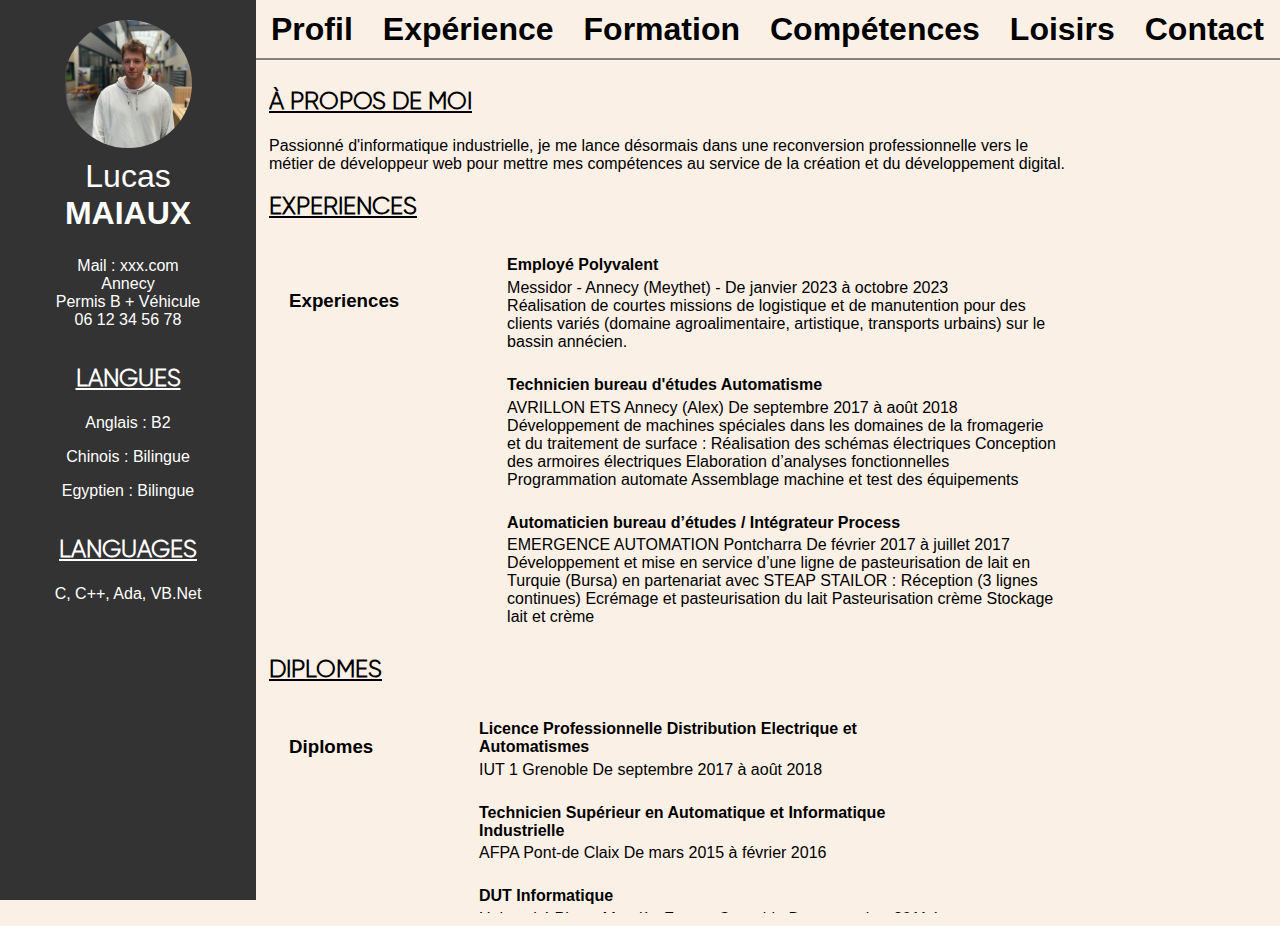
<file: CVs/Lucas/index.html>
<!doctype html>
<html lang="fr">
<head>
    <meta charset="utf-8" />
    <meta name="viewport" content="width=device-width" />
    <meta name="author" content="Lucas" />
    <meta name="description" content="Description dans la balise head" />
    
    <title>Lucas - CV en ligne</title>
    <link href="styles/style.css" rel="stylesheet" type="text/css" />
    
    <link rel="icon" type="image/png" href="images/lion.png" />
    
    <link rel="preconnect" href="https://fonts.googleapis.com">
    <link rel="preconnect" href="https://fonts.gstatic.com" crossorigin>
    
    <link href="https://fonts.googleapis.com/css2?family=Roboto:ital,wght@0,100..900;1,100..900&display=swap" rel="stylesheet">
    <link href="https://fonts.googleapis.com/css2?family=Lato:ital,wght@0,100;0,300;0,400;0,700;0,900;1,100;1,300;1,400;1,700;1,900&display=swap" rel="stylesheet">
    <link href="https://fonts.googleapis.com/css2?family=Raleway:wght@300;400;700&display=swap" rel="stylesheet">
    <link href="https://fonts.googleapis.com/css2?family=Open+Sans:wght@300;400;700&display=swap" rel="stylesheet">
    
</head>

<body>
    <div class="sidebar">
        
        <div id="image-perso">
            <a href="index.html">
                <img src="images/lucas.jpg" alt="lucas.jpg" style="width: 100%; height: 100%; object-fit: cover; object-position: center; border-radius:50%;">
            </a>
        </div>
        
        <h1><span class="non-gras">Lucas</span><br>MAIAUX</h1>
        <ul>
            <li>Mail : xxx.com</li>
            <li>Annecy</li>
            <li> Permis B + Véhicule</li>
            <li>06 12 34 56 78</li>
        </ul>
        
        <section class="Langues">
            <h2>Langues</h2>
            <p>Anglais : B2</p>
            <p>Chinois : Bilingue</p>
            <p>Egyptien : Bilingue</p>
        </section>
        
        <section class="Informatique">
            <h2>Languages</h2>
            <p>C, C++, Ada, VB.Net</p>
        </section>
    </div>
    
    
    <div class="main-content">
        <div class="topbar ">
            <nav>
                <ul>
                    <li><a href="index.html#Profil">Profil</a></li>
                    <li><a href="index.html#Experiences">Expérience</a></li>
                    <li><a href="index.html#Diplomes">Formation</a></li>
                    <li><a href="index.html#Competences">Compétences</a></li>
                    <li><a href="hobby.html">Loisirs</a></li>
                    <li><a href="contact.html">Contact</a></li>
                </ul>
            </nav>
        </div>
        
        
        
        <div class="content">
            
            <section id="Profil">
                <h2>à propos de moi</h2>
                <p>
                    Passionné d'informatique industrielle, je me lance désormais dans une reconversion professionnelle vers le métier de développeur web pour mettre mes compétences au service de la création et du développement digital.
                </p>
            </section>
            
            
            <section id="Experiences">
                <h2>Experiences</h2>
                
                <table>
                    <tr>
                        <td class="col1"><h3>Experiences</h3></td>
                        <td class="col2">
                            <h4>Employé Polyvalent </h4>
                            Messidor - Annecy (Meythet) - De janvier 2023 à octobre 2023 <br>
                            Réalisation de courtes missions de logistique et de manutention pour des clients
                            variés (domaine agroalimentaire, artistique, transports urbains) sur le bassin
                            annécien.
                        </td>
                    </tr>
                    <tr>
                        <td class="col1"></td>
                        <td class="col2">
                            <h4>Technicien bureau d'études Automatisme</h4>
                            AVRILLON ETS Annecy (Alex) De septembre 2017 à août 2018 <br>
                            Développement de machines spéciales dans les domaines de la fromagerie et du
                            traitement de surface :
                            Réalisation des schémas électriques
                            Conception des armoires électriques
                            Elaboration d’analyses fonctionnelles
                            Programmation automate
                            Assemblage machine et test des équipements
                        </td>
                    </tr>
                    <tr>
                        <td class="col1"></td>
                        <td class="col2">
                            <h4>Automaticien bureau d’études / Intégrateur Process</h4>
                            EMERGENCE AUTOMATION Pontcharra De février 2017 à juillet 2017 <br>
                            Développement et mise en service d’une ligne de pasteurisation de lait en
                            Turquie (Bursa) en partenariat avec STEAP STAILOR :
                            Réception (3 lignes continues)
                            Ecrémage et pasteurisation du lait
                            Pasteurisation crème
                            Stockage lait et crème
                        </td>
                    </tr>
                </table>
                
            </section>
            
            <section id="Diplomes">
                <h2>Diplomes</h2>
                
                <table>
                    <tr>
                        <td class="col1"><h3>Diplomes</h3></td>
                        <td class="col2">
                            <h4>Licence Professionnelle Distribution Electrique et Automatismes</h4>
                            IUT 1 Grenoble De septembre 2017 à août 2018
                        </td>
                    </tr>
                    <tr>
                        <td class="col1"></td>
                        <td class="col2">
                            <h4>Technicien Supérieur en Automatique et Informatique Industrielle</h4>
                            AFPA Pont-de Claix De mars 2015 à février 2016
                        </td>
                    </tr>
                    <tr>
                        <td class="col1"></td>
                        <td class="col2">
                            <h4>DUT Informatique</h4>
                            Université Pierre-Mendès France Grenoble De septembre 2011 à juin 2014
                        </td>
                    </tr>
                </table>
                
            </section>
            
            <section id="Competences">
                <h2>Compétences</h2>
                <ul>
                    <li>Automatisme</li>
                    <li>Schneider (Unity Pro, Vijéo, Power Suite)</li>
                    <li>Siemens (Step7, WinCC Flexible)</li>
                    <li>Language C/C++, VB.Net</li>
                    <li>Supervision (Intouch, ArchestrA)</li>
                    <li>FTZ SchemElect</li>
                </ul>
            </section>
            
            <section id="Loisirs">
                <h2>Loisirs</h2>
                <ol>
                    <li>Peinture</li>
                    <li>Danse</li>
                    <li>Méditation</li>
                </ol>
            </section>
        </div>
        
        
        
    </div>
</body>
</html>
</file>
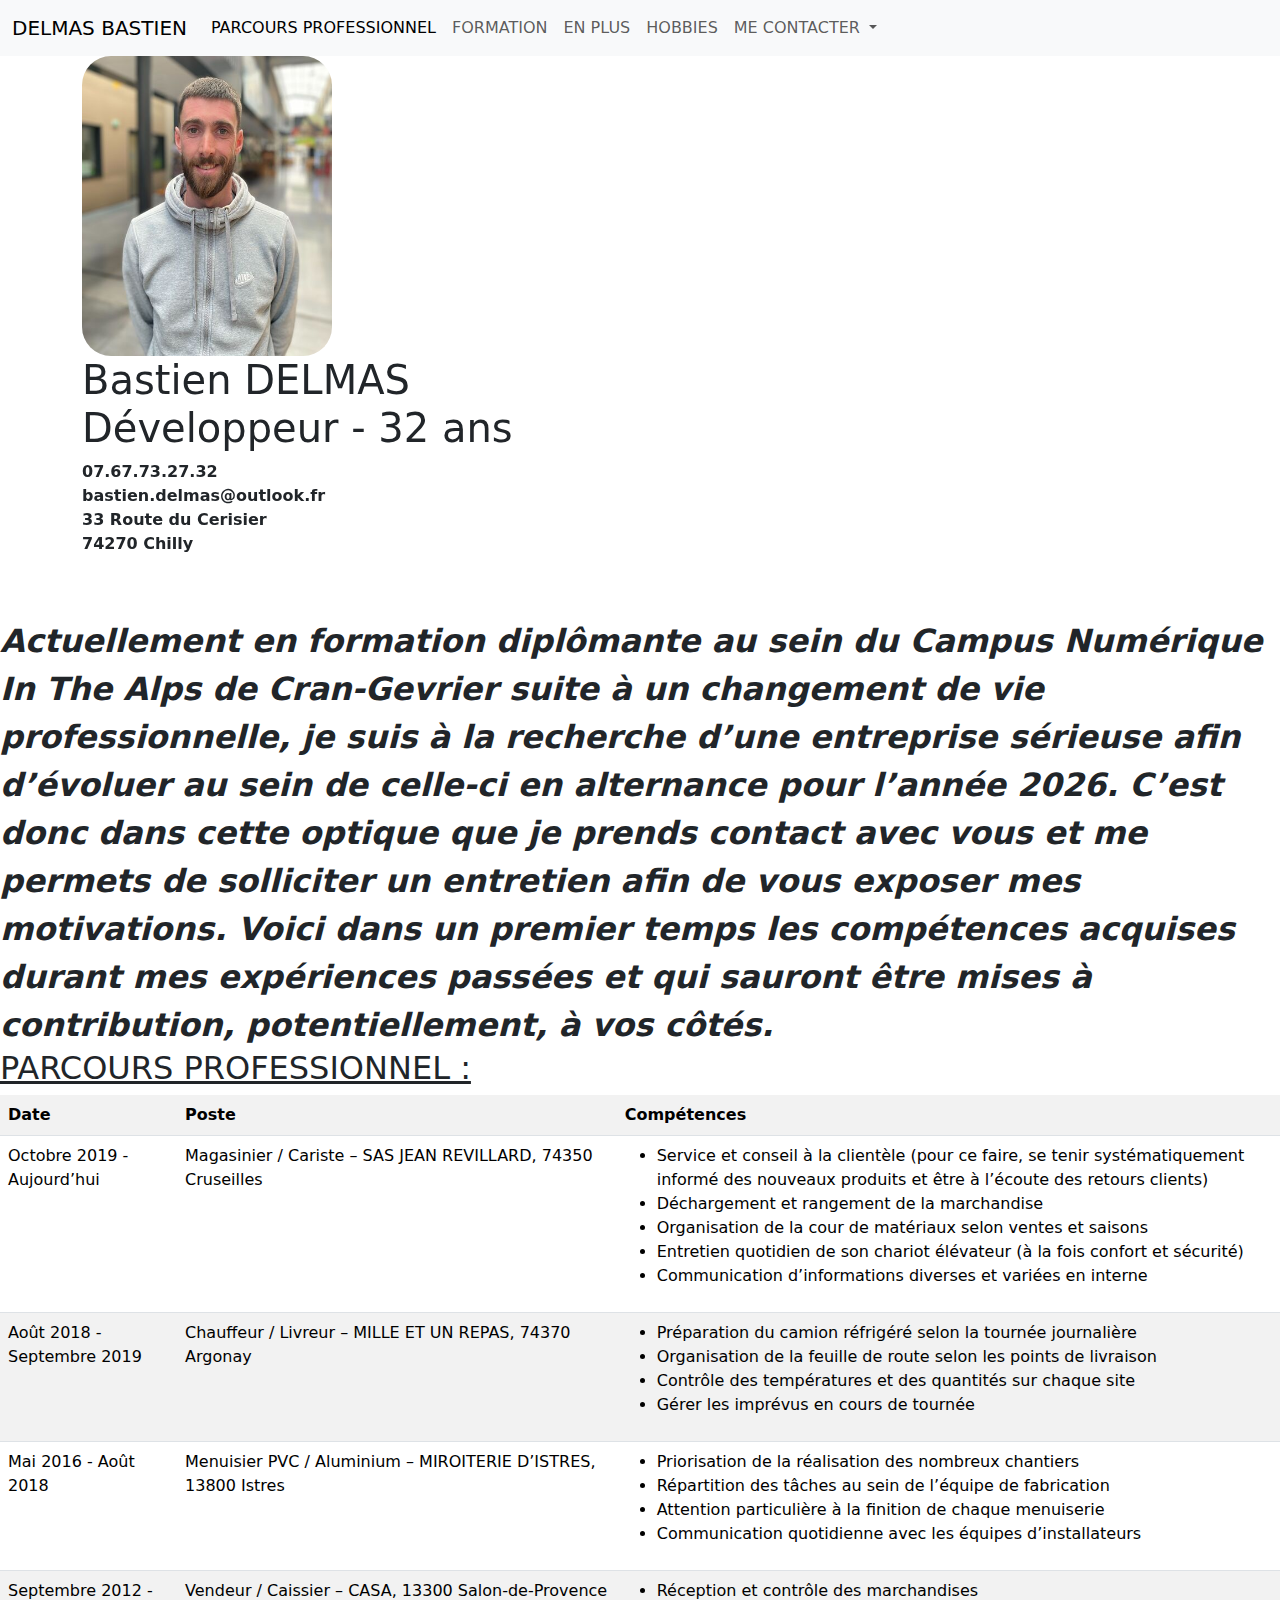
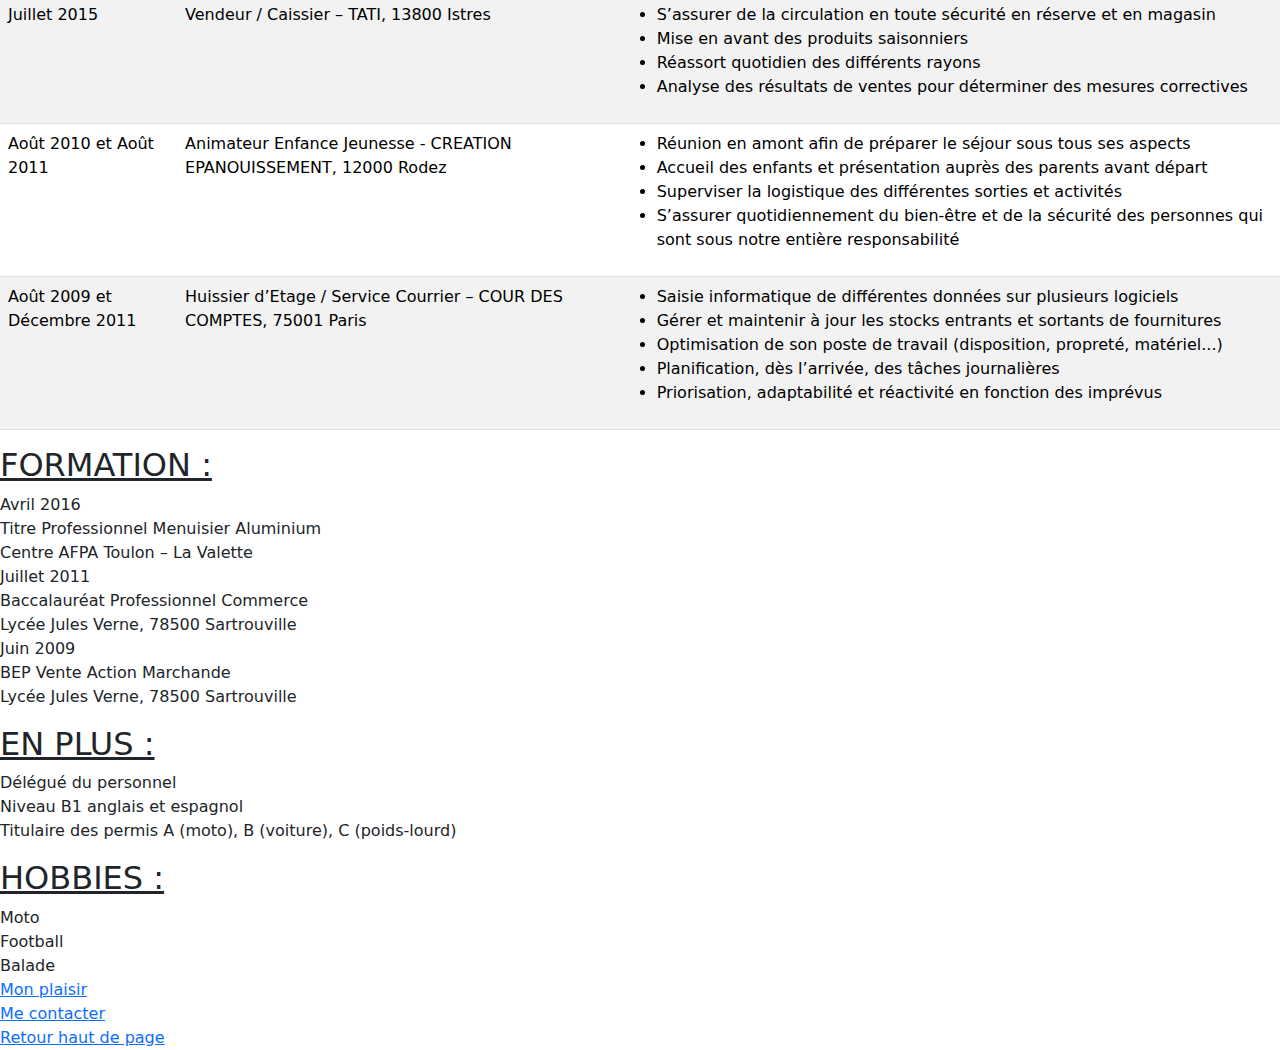
<file: CVs/Bastien/cv-test/HTML/index.html>
<!DOCTYPE html>
<html lang="fr">
<head>
    <meta charset="UTF-8">
    <meta name="viewport" content="width=device-width, initial-scale=1.0">
    <title>CV DELMAS Bastien</title>
    <link href="https://cdn.jsdelivr.net/npm/bootstrap@5.3.3/dist/css/bootstrap.min.css" rel="stylesheet" integrity="sha384-QWTKZyjpPEjISv5WaRU9OFeRpok6YctnYmDr5pNlyT2bRjXh0JMhjY6hW+ALEwIH" crossorigin="anonymous">
    <link rel="stylesheet" href="../CSS/styles.css">
<link rel="icon" type="image/png" sizes="96x96" href="../Images/favicon-96x96.png">
</head>

<body>
    <nav class="navbar navbar-expand-lg bg-body-tertiary">
        <div class="container-fluid">
          <a class="navbar-brand" href="#">DELMAS BASTIEN</a>
          <button class="navbar-toggler" type="button" data-bs-toggle="collapse" data-bs-target="#navbarNavDropdown" aria-controls="navbarNavDropdown" aria-expanded="false" aria-label="Toggle navigation">
            <span class="navbar-toggler-icon"></span>
          </button>
          <div class="collapse navbar-collapse" id="navbarNavDropdown">
            <ul class="navbar-nav">
              <li class="nav-item">
                <a class="nav-link active" aria-current="page" href="#parpro">PARCOURS PROFESSIONNEL</a>
              </li>
              <li class="nav-item">
                <a class="nav-link" href="#form">FORMATION</a>
              </li>
              <li class="nav-item">
                <a class="nav-link" href="#pls">EN PLUS</a>
              </li>
              <li class="nav-item">
                <a class="nav-link" href="#hobbs">HOBBIES</a>
              </li>
              <li class="nav-item dropdown">
                <a class="nav-link dropdown-toggle" href=".dropdown-menu" role="button" data-bs-toggle="dropdown" aria-expanded="false">
                  ME CONTACTER
                </a>
                <ul class="dropdown-menu">
                  <li><a class="dropdown-item" href="mailto:bastien.delmas@le-campus-numerique.fr">Email</a></li>
                  <li><a class="dropdown-item" href="tel:+33767732732">Téléphone</a></li>
                  <li><a class="dropdown-item" href="contact.html">Demande complémentaire</a></li>
                </ul>
              </li>
            </ul>
          </div>
        </div>
      </nav>
    <div class="container">    
        <img src="../Images/photo-campus.jpeg" alt="Photo souriante de Bastien DELMAS">
        <h1>Bastien DELMAS<br>Développeur - 32 ans</h1>
        <p>07.67.73.27.32<br>bastien.delmas@outlook.fr<br>33 Route du Cerisier<br>74270 Chilly</p>
    </div>
    <div id="entete">
        <div class="pave">
            <header>
                <em>Actuellement en formation diplômante au sein du Campus Numérique In The Alps de Cran-Gevrier suite à un changement de vie professionnelle,  je suis à la recherche d’une entreprise sérieuse afin d’évoluer au sein de celle-ci en alternance pour l’année 2026. C’est donc dans cette optique que je prends contact avec vous et me permets de solliciter un entretien afin de vous exposer mes motivations. Voici dans un premier temps les compétences acquises durant mes expériences passées et qui sauront être mises à contribution, potentiellement, à vos côtés.</em>
            </header>
        </div>
    </div>
    <h2 id="parpro">PARCOURS PROFESSIONNEL :</h2>
    
    <div id="parcours">
        <table class="table table-striped">
            <tr>
                <th>Date</th>
                <th>Poste</th>
                <th>Compétences</th>
            </tr>
            <tr>
                <td class="cariste">Octobre 2019 - Aujourd’hui</td>
                <td>Magasinier / Cariste – SAS JEAN REVILLARD, 74350 Cruseilles</td>
                <td>
                    <ul>
                        <li>Service et conseil à la clientèle (pour ce faire, se tenir systématiquement informé des nouveaux produits et être à l’écoute  des retours clients)</li>
                        <li>Déchargement et rangement de la marchandise</li>
                        <li>Organisation de la cour de matériaux selon ventes et saisons</li>
                        <li>Entretien quotidien de son chariot élévateur (à la fois confort et sécurité)</li>
                        <li>Communication d’informations diverses et variées en interne</li>
                    </ul>
                </td>
            </tr>
            <tr>
                <td class="cariste">Août 2018 - Septembre 2019</td>
                <td>Chauffeur / Livreur – MILLE ET UN REPAS, 74370 Argonay</td>
                <td>
                    <ul>
                        <li>Préparation du camion réfrigéré selon la tournée journalière</li>
                        <li>Organisation de la feuille de route selon les points de livraison</li>
                        <li>Contrôle des températures et des quantités sur chaque site</li>
                        <li>Gérer les imprévus en cours de tournée</li>
                    </ul>
                </td>
            </tr>
            <tr>    
                <td class="cariste">Mai 2016 - Août 2018</td>
                <td>Menuisier PVC / Aluminium – MIROITERIE D’ISTRES, 13800 Istres</td>
                <td>
                    <ul>
                        <li>Priorisation de la réalisation des nombreux chantiers</li>
                        <li>Répartition des tâches au sein de l’équipe de fabrication</li>
                        <li>Attention particulière à la finition de chaque menuiserie</li>
                        <li>Communication quotidienne avec les équipes d’installateurs</li>
                    </ul>
                </td>    
            </tr>  
            <tr>
                <td class="cariste">Septembre 2012 - Juillet 2015</td>
                <td>Vendeur / Caissier – CASA, 13300 Salon-de-Provence
                    Vendeur / Caissier – TATI, 13800 Istres</td>
                    <td>
                        <ul>
                            <li>Réception et contrôle des marchandises</li>
                            <li>S’assurer de la circulation en toute sécurité en réserve et en magasin</li>
                            <li>Mise en avant des produits saisonniers</li>
                            <li>Réassort quotidien des différents rayons</li>
                            <li>Analyse des résultats de ventes pour déterminer des mesures correctives</li>
                        </ul>
                    </td>
                </tr>       
                <tr>
                    <td class="cariste">Août 2010 et Août 2011</td>
                    <td>Animateur Enfance Jeunesse - CREATION EPANOUISSEMENT, 12000 Rodez</td>
                    <td>
                        <ul>
                            <li>Réunion en amont afin de préparer le séjour sous tous ses aspects</li>
                            <li>Accueil des enfants et présentation auprès des parents avant départ</li>
                            <li>Superviser la logistique des différentes sorties et activités</li>
                            <li>S’assurer quotidiennement du bien-être et de la sécurité des personnes qui sont sous notre entière responsabilité</li>
                        </ul>
                    </tr>      
                    
                    <tr>
                        <td class="cariste">Août 2009 et Décembre 2011</td>
                        <td>Huissier d’Etage / Service Courrier – COUR DES COMPTES, 75001 Paris</td>
                        <td>
                            <ul>
                                <li>Saisie informatique de différentes données sur plusieurs logiciels</li>
                                <li>Gérer et maintenir à jour les stocks entrants et sortants de fournitures</li>
                                <li>Optimisation de son poste de travail (disposition, propreté, matériel...)</li>
                                <li>Planification, dès l’arrivée, des tâches journalières</li>
                                <li>Priorisation, adaptabilité et réactivité en fonction des imprévus</li>
                            </ul>
                        </td>        
                    </tr>      
                </table>
            </div>
            <div>
                <section class="forma"><h2 id="form">FORMATION :</h2>
                    <p>Avril 2016<br>Titre Professionnel Menuisier Aluminium<br>Centre AFPA Toulon – La Valette<br>Juillet 2011<br>Baccalauréat Professionnel Commerce<br>Lycée Jules Verne, 78500 Sartrouville<br>Juin 2009<br>BEP Vente Action Marchande<br>Lycée Jules Verne, 78500 Sartrouville</p>
                </section>
                <section class="plus"><h2 id="pls">EN PLUS :</h2>
                    <p>Délégué du personnel<br> Niveau B1 anglais et espagnol<br> Titulaire des permis A (moto), B (voiture), C (poids-lourd)</p> 
                </section>
                <section class="hob"><h2 id="hobbs">HOBBIES :</h2>Moto<br>Football<br>Balade<br>
                    <a href="hobby.html">Mon plaisir
                    </a>
                </section>
            </div>
            <div>
                <footer>
                    <a href="contact.html" id="cont">Me contacter  
                    </a>
                </footer>
            </div>
            <a href="#nav">Retour haut de page</a>
            <script src="https://cdn.jsdelivr.net/npm/bootstrap@5.3.3/dist/js/bootstrap.bundle.min.js" integrity="sha384-YvpcrYf0tY3lHB60NNkmXc5s9fDVZLESaAA55NDzOxhy9GkcIdslK1eN7N6jIeHz" crossorigin="anonymous">
            </script>
            <script src="https://cdn.jsdelivr.net/npm/@popperjs/core@2.11.8/dist/umd/popper.min.js" integrity="sha384-I7E8VVD/ismYTF4hNIPjVp/Zjvgyol6VFvRkX/vR+Vc4jQkC+hVqc2pM8ODewa9r" crossorigin="anonymous"></script>
            <script src="https://cdn.jsdelivr.net/npm/bootstrap@5.3.3/dist/js/bootstrap.min.js" integrity="sha384-0pUGZvbkm6XF6gxjEnlmuGrJXVbNuzT9qBBavbLwCsOGabYfZo0T0to5eqruptLy" crossorigin="anonymous"></script>
        </body>
        </html>
</file>
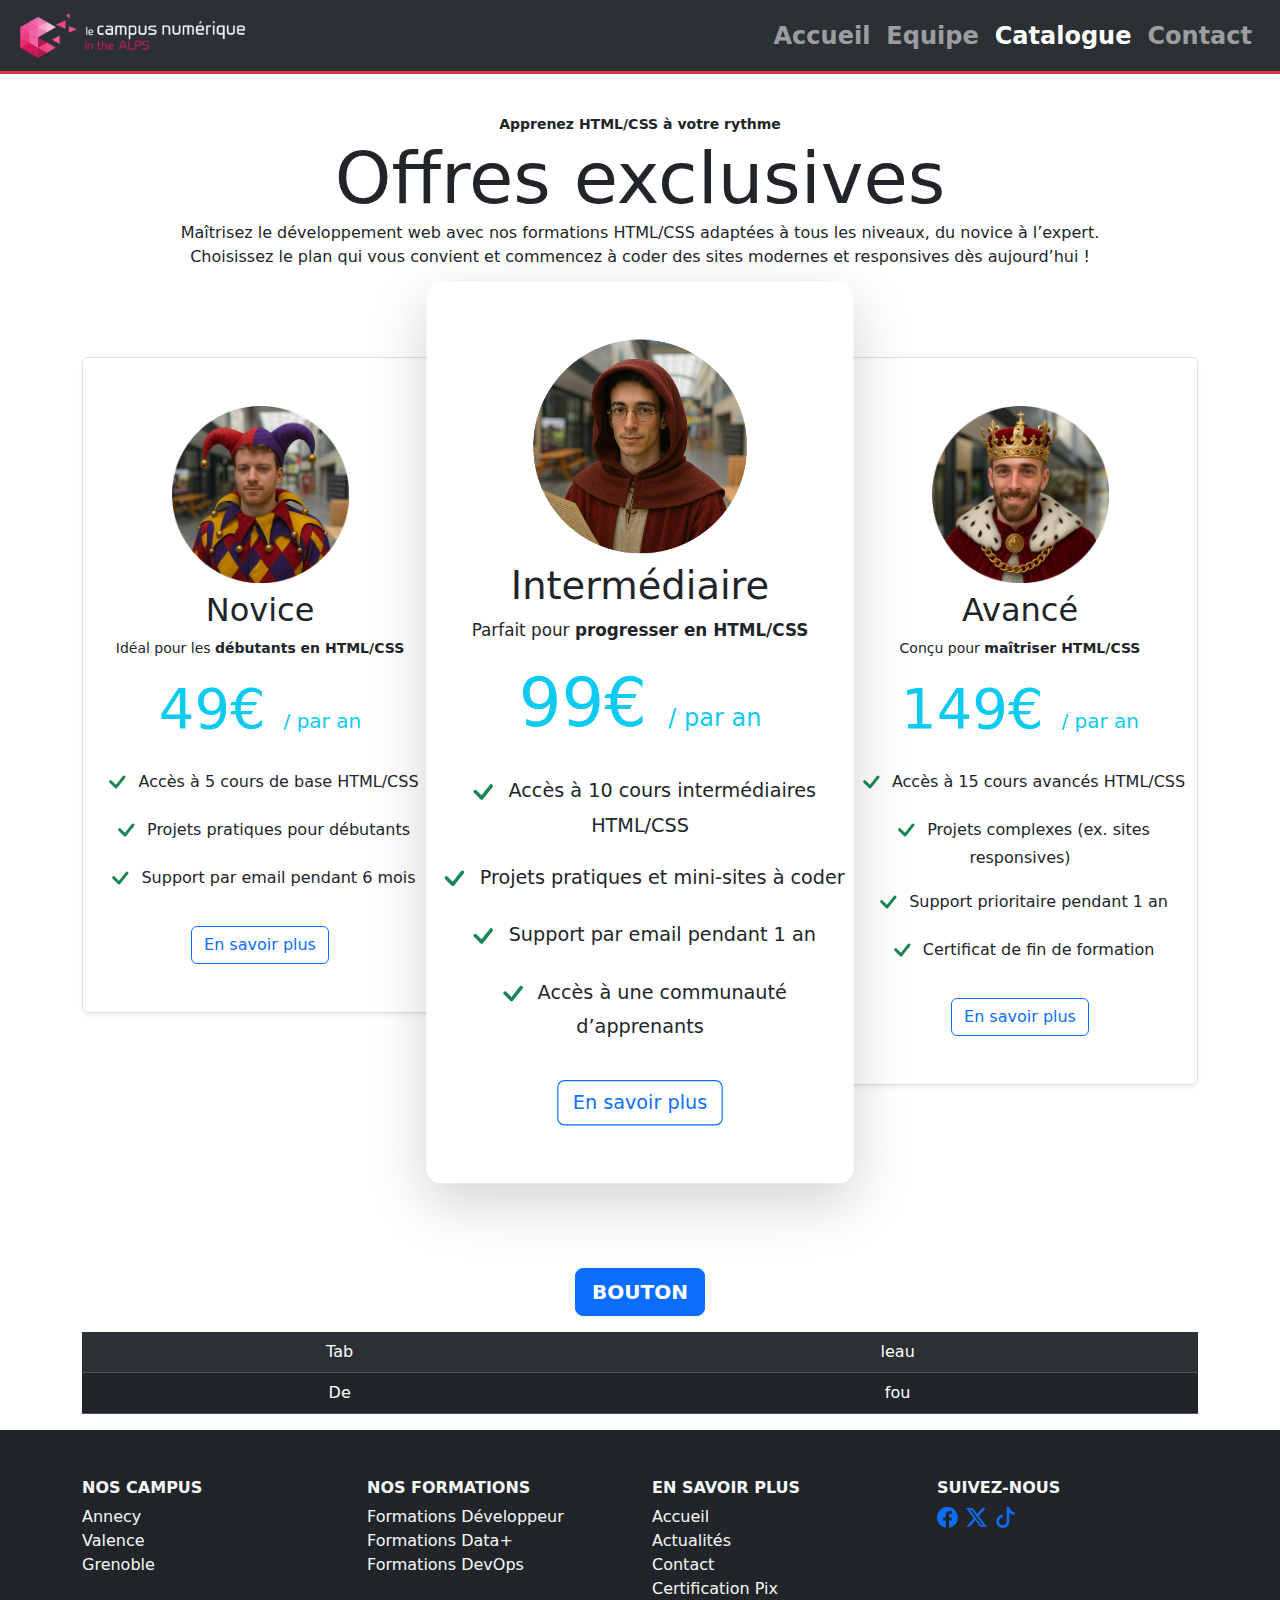
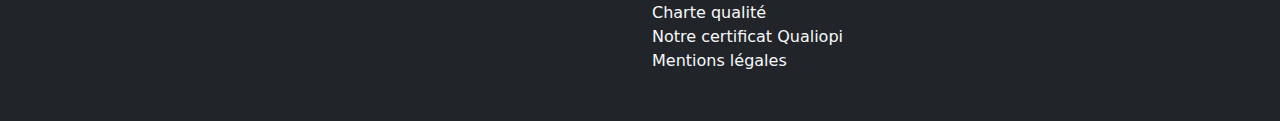
<file: catalogue.html>
<!DOCTYPE html>
<html lang="en">
<head>
    <meta charset="UTF-8">
    <meta name="viewport" content="width=device-width, initial-scale=1.0">
    <title>Promo 26DAA#2 - Campus Numerique</title>
    <link href="https://cdn.jsdelivr.net/npm/bootstrap@5.3.3/dist/css/bootstrap.min.css" rel="stylesheet" integrity="sha384-QWTKZyjpPEjISv5WaRU9OFeRpok6YctnYmDr5pNlyT2bRjXh0JMhjY6hW+ALEwIH" crossorigin="anonymous">
    
    <link rel="icon" href="https://le-campus-numerique.fr/wp-content/uploads/2020/11/favicon-150x150.png" sizes="32x32">
    <link rel="icon" href="https://le-campus-numerique.fr/wp-content/uploads/2020/11/favicon.png" sizes="192x192">
</head>

<body>
    
    <nav class="navbar sticky-top navbar-expand-lg bg-body-tertiary px-2 border-bottom border-danger border-3" data-bs-theme="dark">
        <div class="container-fluid">
            
            <a class="navbar-brand" href="index.html">
                <img id="logo-campus" src="assets/images/logo-campus-header-300x60.png" alt="campus-header.jpg" width="225" height="45">
            </a>
            
            <button class="navbar-toggler" type="button" data-bs-toggle="collapse" data-bs-target="#navbarSupportedContent" aria-controls="navbarSupportedContent" aria-expanded="false" aria-label="Toggle navigation">
                <span class="navbar-toggler-icon"></span>
            </button>
            
            <div class="collapse navbar-collapse" id="navbarSupportedContent">
                <ul class="navbar-nav ms-auto mb-2 mb-lg-0 fw-bold">
                    <li class="nav-item">
                        <a class="nav-link fs-4" href="index.html">Accueil</a>
                    </li>
                    <li class="nav-item">
                        <a class="nav-link fs-4" href="equipe.html">Equipe</a>
                    </li>
                    <li class="nav-item">
                        <a class="nav-link active fs-4" aria-current="page" href="catalogue.html">Catalogue</a>
                    </li>
                    <li class="nav-item">
                        <a class="nav-link fs-4" href="contact.html">Contact</a>
                    </li>
                </ul>
            </div>
        </div>
    </nav>
    
    
    <!------------------------ PRICING TABLE 1 ------------------------------->
    <div class="container py-3 overflow-hidden">
        <div class="row mb-5 pb-2">
            <div class="col-md-12 text-center">
                <div class="lc-block mb-4">
                    <span editable="inline" class="small mt-4 d-block fw-bold">Apprenez HTML/CSS à votre rythme</span>
                    <h2 editable="inline" class="display-2 mb-0"><b>Offres exclusives</b></h2>
                    <!--
                    <div class="lc-block text-center">
                    <img src="assets/images/Offers1.png" alt="Designer" loading="lazy" class="w-50 mb-2" style="border-radius: 24px; height:300px;">
                    </div>
                    -->

                    <p editable="inline"> Maîtrisez le développement web avec nos formations HTML/CSS adaptées à tous les niveaux, du novice à l’expert.
                        <br>Choisissez le plan qui vous convient et commencez à coder des sites modernes et responsives dès aujourd’hui !
                    </p>
                </div>
                <!-- /lc-block -->
            </div>
        </div>
        <div class="row justify-content-center pt-2 pb-4">
            <div class="col-12 col-lg-4">
                <div class="lc-block text-center rounded border shadow-sm py-5 mb-5">
                    <div class="lc-block text-center">
                        <img src="assets/images/Lucas-IA_circle.png" alt="Designer" loading="lazy" class="w-50 mb-2">
                    </div>
                    <div class="lc-block text-center">
                        <div editable="rich">
                            <h2>Novice</h2>
                        </div>
                    </div>
                    <div class="lc-block text-center small">
                        <div editable="rich">
                            <p> Idéal pour les
                                <strong>débutants en HTML/CSS</strong>
                            </p>
                        </div>
                    </div>
                    <div class="lc-block text-center text-info display-4">
                        <p>
                            <span editable="inline"><b>49€</b></span>
                            <span class="lead" editable="inline">/ par an</span>
                        </p>
                    </div>
                    <div class="lc-block">
                        <ul class="list-unstyled mt-3 mb-4">
                            <li class="py-2">
                                <svg viewBox="0 0 16 16" class="text-success" fill="currentColor" xmlns="http://www.w3.org/2000/svg" lc-helper="svg-icon" width="2em" height="2em">
                                    <path fill-rule="evenodd" d="M10.97 4.97a.75.75 0 0 1 1.071 1.05l-3.992 4.99a.75.75 0 0 1-1.08.02L4.324 8.384a.75.75 0 1 1 1.06-1.06l2.094 2.093 3.473-4.425a.236.236 0 0 1 .02-.022z"></path>
                                </svg>
                                <span editable="inline">Accès à 5 cours de base HTML/CSS</span>
                            </li>
                            <li class="py-2">
                                <svg viewBox="0 0 16 16" class="text-success" fill="currentColor" xmlns="http://www.w3.org/2000/svg" lc-helper="svg-icon" width="2em" height="2em">
                                    <path fill-rule="evenodd" d="M10.97 4.97a.75.75 0 0 1 1.071 1.05l-3.992 4.99a.75.75 0 0 1-1.08.02L4.324 8.384a.75.75 0 1 1 1.06-1.06l2.094 2.093 3.473-4.425a.236.236 0 0 1 .02-.022z"></path>
                                </svg>
                                <span editable="inline">Projets pratiques pour débutants</span>
                            </li>
                            <li class="py-2">
                                <svg viewBox="0 0 16 16" class="text-success" fill="currentColor" xmlns="http://www.w3.org/2000/svg" lc-helper="svg-icon" width="2em" height="2em">
                                    <path fill-rule="evenodd" d="M10.97 4.97a.75.75 0 0 1 1.071 1.05l-3.992 4.99a.75.75 0 0 1-1.08.02L4.324 8.384a.75.75 0 1 1 1.06-1.06l2.094 2.093 3.473-4.425a.236.236 0 0 1 .02-.022z"></path>
                                </svg>
                                <span editable="inline">Support par email pendant 6 mois</span>
                            </li>
                        </ul>
                    </div>
                    <div class="lc-block" style="z-index:4">
                        <a class="btn btn-outline-primary" href="products/novice.html" role="button">En savoir plus</a>
                    </div>
                </div>
            </div>
            <!-- Single Price Plan Area -->
            <div class="col-12 col-lg-4" style="z-index: 5;">
                <div class="lc-block text-center mb-5 py-5 shadow bg-white shadow-lg text-dark" style="border-radius: 12px;z-index: 2;transform: scale(1.2);">
                    <div class="lc-block text-center">
                        <img src="assets/images/Yoan-IA_circle.png" alt="Designer" loading="lazy" class="w-50 mb-2">
                    </div>
                    <div class="lc-block text-center">
                        <div editable="rich">
                            <h2>Intermédiaire</h2>
                        </div>
                    </div>
                    <div class="lc-block text-center small">
                        <div editable="rich">
                            <p>Parfait pour
                                <strong>progresser en HTML/CSS</strong>
                            </p>
                        </div>
                    </div>
                    <div class="lc-block text-center text-info display-4">
                        <p>
                            <span editable="inline"><b>99€</b></span>
                            <span class="lead" editable="inline">/ par an</span>
                        </p>
                    </div>
                    <div class="lc-block">
                        <ul class="list-unstyled mt-3 mb-4">
                            <li class="py-2">
                                <svg viewBox="0 0 16 16" class="text-success" fill="currentColor" xmlns="http://www.w3.org/2000/svg" lc-helper="svg-icon" width="2em" height="2em">
                                    <path fill-rule="evenodd" d="M10.97 4.97a.75.75 0 0 1 1.071 1.05l-3.992 4.99a.75.75 0 0 1-1.08.02L4.324 8.384a.75.75 0 1 1 1.06-1.06l2.094 2.093 3.473-4.425a.236.236 0 0 1 .02-.022z"></path>
                                </svg>
                                <span editable="inline">Accès à 10 cours intermédiaires HTML/CSS</span>
                            </li>
                            <li class="py-2">
                                <svg viewBox="0 0 16 16" class="text-success" fill="currentColor" xmlns="http://www.w3.org/2000/svg" lc-helper="svg-icon" width="2em" height="2em">
                                    <path fill-rule="evenodd" d="M10.97 4.97a.75.75 0 0 1 1.071 1.05l-3.992 4.99a.75.75 0 0 1-1.08.02L4.324 8.384a.75.75 0 1 1 1.06-1.06l2.094 2.093 3.473-4.425a.236.236 0 0 1 .02-.022z"></path>
                                </svg>
                                <span editable="inline">Projets pratiques et mini-sites à coder</span>
                            </li>
                            <li class="py-2">
                                <svg viewBox="0 0 16 16" class="text-success" fill="currentColor" xmlns="http://www.w3.org/2000/svg" lc-helper="svg-icon" width="2em" height="2em">
                                    <path fill-rule="evenodd" d="M10.97 4.97a.75.75 0 0 1 1.071 1.05l-3.992 4.99a.75.75 0 0 1-1.08.02L4.324 8.384a.75.75 0 1 1 1.06-1.06l2.094 2.093 3.473-4.425a.236.236 0 0 1 .02-.022z"></path>
                                </svg>
                                <span editable="inline">Support par email pendant 1 an</span>
                            </li>
                            <li class="py-2">
                                <svg viewBox="0 0 16 16" class="text-success" fill="currentColor" xmlns="http://www.w3.org/2000/svg" lc-helper="svg-icon" width="2em" height="2em">
                                    <path fill-rule="evenodd" d="M10.97 4.97a.75.75 0 0 1 1.071 1.05l-3.992 4.99a.75.75 0 0 1-1.08.02L4.324 8.384a.75.75 0 1 1 1.06-1.06l2.094 2.093 3.473-4.425a.236.236 0 0 1 .02-.022z"></path>
                                </svg>
                                <span editable="inline">Accès à une communauté d’apprenants</span>
                            </li>
                        </ul>
                    </div>
                    <div class="lc-block" style="z-index:4">
                        <a class="btn btn-outline-primary" href="products/intermediaire.html" role="button">En savoir plus</a>
                    </div>
                </div>
            </div>
            
            <div class="col-12 col-lg-4">
                <div class="lc-block text-center rounded border shadow-sm py-5 mb-5">
                    <div class="lc-block text-center">
                        <img src="assets/images/Bastien-IA_circle.png" alt="Designer" loading="lazy" class="w-50 mb-2">
                    </div>
                    <div class="lc-block text-center">
                        <div editable="rich">
                            <h2>Avancé</h2>
                        </div>
                    </div>
                    <div class="lc-block text-center small">
                        <div editable="rich">
                            <p>Conçu pour
                                <strong>maîtriser HTML/CSS</strong>
                            </p>
                        </div>
                    </div>
                    <div class="lc-block text-center text-info display-4">
                        <p>
                            <span editable="inline"><b>149€</b></span>
                            <span class="lead" editable="inline">/ par an</span>
                        </p>
                    </div>
                    <div class="lc-block">
                        <ul class="list-unstyled mt-3 mb-4">
                            <li class="py-2">
                                <svg viewBox="0 0 16 16" class="text-success" fill="currentColor" xmlns="http://www.w3.org/2000/svg" lc-helper="svg-icon" width="2em" height="2em">
                                    <path fill-rule="evenodd" d="M10.97 4.97a.75.75 0 0 1 1.071 1.05l-3.992 4.99a.75.75 0 0 1-1.08.02L4.324 8.384a.75.75 0 1 1 1.06-1.06l2.094 2.093 3.473-4.425a.236.236 0 0 1 .02-.022z"></path>
                                </svg>
                                <span editable="inline">Accès à 15 cours avancés HTML/CSS</span>
                            </li>
                            <li class="py-2">
                                <svg viewBox="0 0 16 16" class="text-success" fill="currentColor" xmlns="http://www.w3.org/2000/svg" lc-helper="svg-icon" width="2em" height="2em">
                                    <path fill-rule="evenodd" d="M10.97 4.97a.75.75 0 0 1 1.071 1.05l-3.992 4.99a.75.75 0 0 1-1.08.02L4.324 8.384a.75.75 0 1 1 1.06-1.06l2.094 2.093 3.473-4.425a.236.236 0 0 1 .02-.022z"></path>
                                </svg>
                                <span editable="inline">Projets complexes (ex. sites responsives)</span>
                            </li>
                            <li class="py-2">
                                <svg viewBox="0 0 16 16" class="text-success" fill="currentColor" xmlns="http://www.w3.org/2000/svg" lc-helper="svg-icon" width="2em" height="2em">
                                    <path fill-rule="evenodd" d="M10.97 4.97a.75.75 0 0 1 1.071 1.05l-3.992 4.99a.75.75 0 0 1-1.08.02L4.324 8.384a.75.75 0 1 1 1.06-1.06l2.094 2.093 3.473-4.425a.236.236 0 0 1 .02-.022z"></path>
                                </svg>
                                <span editable="inline">Support prioritaire pendant 1 an</span>
                            </li>
                            <li class="py-2">
                                <svg viewBox="0 0 16 16" class="text-success" fill="currentColor" xmlns="http://www.w3.org/2000/svg" lc-helper="svg-icon" width="2em" height="2em">
                                    <path fill-rule="evenodd" d="M10.97 4.97a.75.75 0 0 1 1.071 1.05l-3.992 4.99a.75.75 0 0 1-1.08.02L4.324 8.384a.75.75 0 1 1 1.06-1.06l2.094 2.093 3.473-4.425a.236.236 0 0 1 .02-.022z"></path>
                                </svg>
                                <span editable="inline">Certificat de fin de formation</span>
                            </li>
                        </ul>
                    </div>
                    <div class="lc-block" style="z-index:4">
                        <a class="btn btn-outline-primary" href="products/avance.html" role="button">En savoir plus</a>
                    </div>
                </div>
            </div>
        </div>
        <br><br><br>
    </div>
    
    
    <div class="text-center">
        <button type="button" class="btn btn-primary btn-lg mb-3 fw-bold">BOUTON</button>
    </div>

    <div class="container">
        <table class="table table-dark table-striped">
            <tr>
                <td class="text-center">Tab</td>
                <td class="text-center">leau</td>
            </tr>
            <tr>
                <td class="text-center">De</td>
                <td class="text-center">fou</td>
            </tr>
        </table>
    </div>

    
    
    
    
    <!----------------------- Footer ------------------------------->
    <section class="text-light bg-dark">
        <div class="container py-5">
            <div class="row gy-5">
                <div class="col-sm-6 col-lg-3 mw-lg-2">
                    <!-- First Column: Primary Menu -->
                    
                    <div class="lc-block">
                        <h4 class="fs-6 fw-bold">NOS CAMPUS</h4>
                        
                        <ul class="nav flex-column">
                            <!-- Loop to display the Primary Menu -->
                            <li class="nav-item">
                                <a class="nav-link link-light ps-0 pt-0 pb-0" href="#">
                                    Annecy
                                </a>
                            </li>

                            <li class="nav-item">
                                <a class="nav-link link-light ps-0 pt-0 pb-0" href="#">
                                    Valence
                                </a>
                            </li>

                            <li class="nav-item">
                                <a class="nav-link link-light ps-0 pt-0 pb-0" href="#">
                                    Grenoble
                                </a>
                            </li>
                        </ul>
                        
                        
                    </div>
                    
                </div>
                <div class="col-sm-6 col-lg-3 ms-lg-auto">
                    <!-- Secondary Menu -->
                    <div class="lc-block">
                        <h4 class="fs-6 fw-bold">NOS FORMATIONS</h4>
                        
                        
                        <ul class="nav flex-column">
                            <!-- Loop to display the Primary Menu -->
                            <li class="nav-item">
                                <a class="nav-link link-light ps-0 pt-0 pb-0" href="#">
                                    Formations Développeur
                                </a>
                            </li>

                            <li class="nav-item">
                                <a class="nav-link link-light ps-0 pt-0 pb-0" href="#">
                                    Formations Data+
                                </a>
                            </li>

                            <li class="nav-item">
                                <a class="nav-link link-light ps-0 pt-0 pb-0" href="#">
                                    Formations DevOps
                                </a>
                            </li>
                            
                        </ul>
                        
                        
                        
                        
                    </div>
                    
                </div>
                <div class="col-sm-6 col-lg-3">
                    
                    <!-- Secondary Menu -->
                    
                    <div class="lc-block">
                        <h4 class="fs-6 fw-bold">EN SAVOIR PLUS</h4>
                        
                        
                        <ul class="nav flex-column">
                            <!-- Loop to display the Primary Menu -->
                            <li class="nav-item">
                                <a class="nav-link link-light ps-0 pt-0 pb-0" href="">
                                    Accueil
                                </a>
                            </li>
                            <li class="nav-item">
                                <a class="nav-link link-light ps-0 pt-0 pb-0" href="">
                                    Actualités
                                </a>
                            </li>
                            <li class="nav-item">
                                <a class="nav-link link-light ps-0 pt-0 pb-0" href="">
                                    Contact
                                </a>
                            </li>
                            <li class="nav-item">
                                <a class="nav-link link-light ps-0 pt-0 pb-0" href="">
                                    Certification Pix
                                </a>
                            </li>
                            <li class="nav-item">
                                <a class="nav-link link-light ps-0 pt-0 pb-0" href="">
                                    Charte qualité
                                </a>
                            </li>
                            <li class="nav-item">
                                <a class="nav-link link-light ps-0 pt-0 pb-0" href="">
                                    Notre certificat Qualiopi
                                </a>
                            </li>
                            <li class="nav-item">
                                <a class="nav-link link-light ps-0 pt-0 pb-0" href="">
                                    Mentions légales
                                </a>
                            </li>
                            
                        </ul>
                        
                        
                        
                        
                    </div>
                    
                </div>
                <div class="col-sm-6 col-lg-3 ">
                    <div class="lc-block">
                        <h4 class="fs-6 fw-bold">SUIVEZ-NOUS</h4>
                    </div>
                    <div class="lc-block hstack gap-2">
                        <a class="text-decoration-none" href="#">
                            <svg xmlns="http://www.w3.org/2000/svg" width="1.3em" height="1.3em" fill="currentColor" viewBox="0 0 16 16" lc-helper="svg-icon">
                                <path d="M16 8.049c0-4.446-3.582-8.05-8-8.05C3.58 0-.002 3.603-.002 8.05c0 4.017 2.926 7.347 6.75 7.951v-5.625h-2.03V8.05H6.75V6.275c0-2.017 1.195-3.131 3.022-3.131.876 0 1.791.157 1.791.157v1.98h-1.009c-.993 0-1.303.621-1.303 1.258v1.51h2.218l-.354 2.326H9.25V16c3.824-.604 6.75-3.934 6.75-7.951z"></path>
                            </svg>
                        </a>
                        <a class="text-decoration-none" href="#">
                            <svg xmlns="http://www.w3.org/2000/svg" width="1.3em" height="1.3em" fill="currentColor" viewBox="0 0 16 16" lc-helper="svg-icon">
                                <path d="M12.6.75h2.454l-5.36 6.142L16 15.25h-4.937l-3.867-5.07-4.425 5.07H.316l5.733-6.57L0 .75h5.063l3.495 4.633L12.601.75Zm-.86 13.028h1.36L4.323 2.145H2.865l8.875 11.633Z"></path>
                            </svg>
                        </a>
                        <a class="text-decoration-none" href="#">
                            <svg xmlns="http://www.w3.org/2000/svg" width="1.3em" height="1.3em" fill="currentColor" viewBox="0 0 16 16" lc-helper="svg-icon">
                                <path d="M9 0h1.98c.144.715.54 1.617 1.235 2.512C12.895 3.389 13.797 4 15 4v2c-1.753 0-3.07-.814-4-1.829V11a5 5 0 1 1-5-5v2a3 3 0 1 0 3 3V0Z"></path>
                            </svg>
                        </a>
                        
                    </div>
                    
                </div>
            </div>
        </div>
        
        
    </section>
    
    
    <script src="https://cdn.jsdelivr.net/npm/bootstrap@5.3.3/dist/js/bootstrap.bundle.min.js" integrity="sha384-YvpcrYf0tY3lHB60NNkmXc5s9fDVZLESaAA55NDzOxhy9GkcIdslK1eN7N6jIeHz" crossorigin="anonymous"></script>
    <script src="https://cdn.jsdelivr.net/npm/@popperjs/core@2.11.8/dist/umd/popper.min.js" integrity="sha384-I7E8VVD/ismYTF4hNIPjVp/Zjvgyol6VFvRkX/vR+Vc4jQkC+hVqc2pM8ODewa9r" crossorigin="anonymous"></script>
    <script src="https://cdn.jsdelivr.net/npm/bootstrap@5.3.3/dist/js/bootstrap.min.js" integrity="sha384-0pUGZvbkm6XF6gxjEnlmuGrJXVbNuzT9qBBavbLwCsOGabYfZo0T0to5eqruptLy" crossorigin="anonymous"></script>
</body>
</html>
</file>
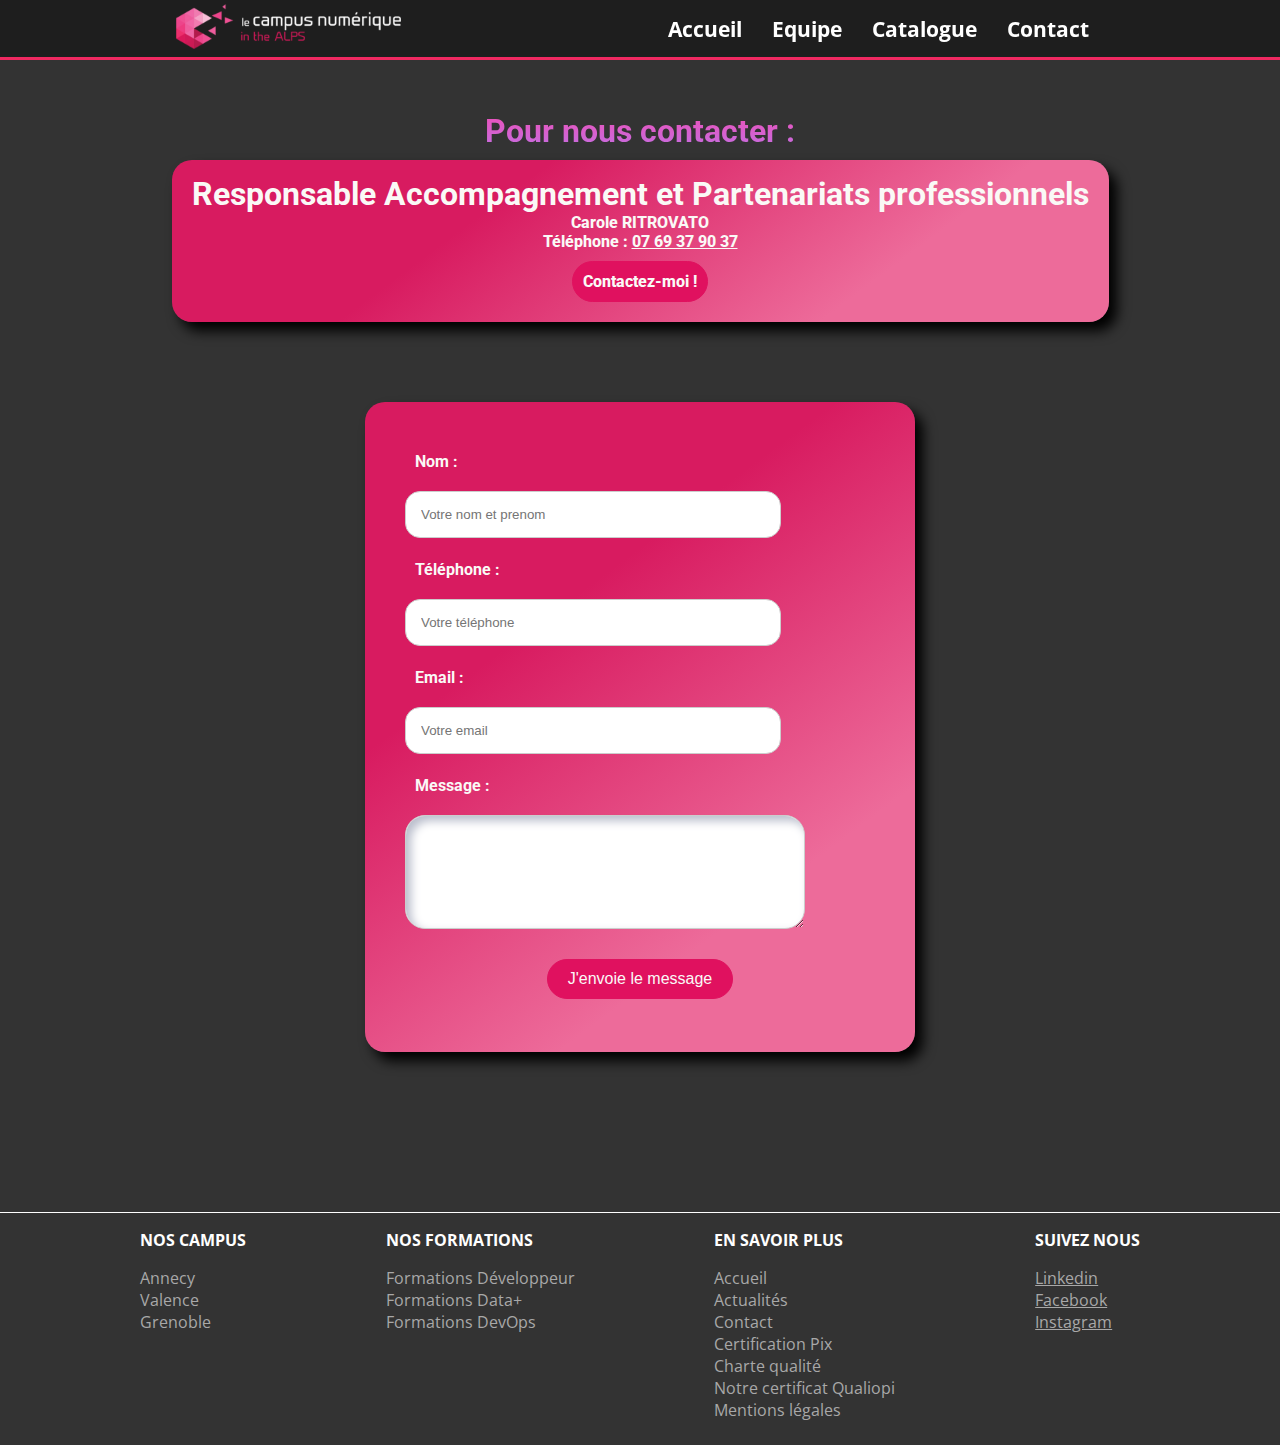
<file: contact.html>
<!DOCTYPE html>
<html lang="en">
<head>
  <meta charset="UTF-8">
  <meta name="viewport" content="width=device-width, initial-scale=1.0">
  <title>Promo 26DAA#2 - Campus Numerique</title>
  <link href="styles/style_yoan.css" rel="stylesheet" type="text/css" />
  <link rel="stylesheet" href="styles/animation.css" />
  <link rel="stylesheet" href="fonts.css">
  
  <link rel="preconnect" href="https://fonts.googleapis.com">
  <link rel="preconnect" href="https://fonts.gstatic.com" crossorigin>
  
  
  <link rel="preload" href="https://fonts.googleapis.com/css2?family=Open+Sans:ital,wght@0,300..800;1,300..800&family=Roboto:ital,wght@0,100..900;1,100..900&display=swap" as="font" type="font/woff2" crossorigin="anonymous">
  
  <link href="https://fonts.googleapis.com/css2?family=Open+Sans:ital,wght@0,300..800;1,300..800&family=Roboto:ital,wght@0,100..900;1,100..900&display=swap" rel="stylesheet">
  
  <link rel="icon" href="https://le-campus-numerique.fr/wp-content/uploads/2020/11/favicon-150x150.png" sizes="32x32">
  <link rel="icon" href="https://le-campus-numerique.fr/wp-content/uploads/2020/11/favicon.png" sizes="192x192">
</head>

<body>
  <!-- Barre de navigation -->
  <header class="topbar">
    
    <div class="logo">
      <a href="index.html">
        <div>
          <img id="logo-campus" src="assets/images/logo-campus-header-300x60.png" alt="campus-header.jpg">
        </div>
      </a>
    </div>
    
    <nav class="navbar">
      <ul>
        <li><a href="index.html">Accueil</a></li>
        <li><a href="equipe.html">Equipe</a></li>
        <li><a href="catalogue.html">Catalogue</a></li>
        <li><a href="contact.html">Contact</a></li>
      </ul>
    </nav>
  </header>
  
  <!--formulaire -->
  <div class="container-form">
    <h1 class="title">Pour nous contacter :</h1>
    <div class="info-contact">
      <h2 class="info-title">
        Responsable Accompagnement et Partenariats professionnels
      </h2>
      <p class="info">Carole RITROVATO</p>
      <a class="info" href="tel:07-69-37-90-37"
      >Téléphone : <span class="num">07 69 37 90 37</span></a
      >
      <a
      class="info info-btn"
      href="mailto:carole.ritrovato@le-campus-numerique.fr"
      >Contactez-moi !</a
      >
    </div>
    <form action="https://httpbin.org/post" method="post">
      <label for="name">Nom :</label>
      <input
      type="text"
      id="name"
      name="name"
      placeholder="Votre nom et prenom"
      required
      />
      <label for="name">Téléphone :</label>
      <input
      type="text"
      id="téléphone"
      name="téléphone"
      placeholder="Votre téléphone"
      required
      />
      <label for="email">Email :</label>
      <input
      type="email"
      id="email"
      name="email"
      placeholder="Votre email"
      required
      />
      <label for="message">Message :</label>
      <textarea id="message" name="message" rows="4" required></textarea>
      <div class="send-btn">
        <button class="send">J'envoie le message</button>
      </div>
    </form>
  </div>
  
  <!------------- Footer ------------->
  <footer>
    <div class="footer-wrapper">
      
      <div class="Nos-campus"><h4>Nos campus</h4>
        <ul>
          <li><a href="https://le-campus-numerique.fr/campus-annecy/">Annecy</a></li>
          <li><a href="https://le-campus-numerique.fr/campus-valence/">Valence</a></li>
          <li><a href="https://le-campus-numerique.fr/campus-grenoble/">Grenoble</a></li>
        </ul>
      </div>
      
      <div class="Nos-formations"><h4>Nos formations</h4>
        <ul>
          <li><a href="https://le-campus-numerique.fr/formations-developpeur2/">Formations Développeur</a></li>
          <li><a href="https://le-campus-numerique.fr/formation-data/">Formations Data+</a></li>
          <li><a href="https://le-campus-numerique.fr/formations-dev-ops/">Formations DevOps</a></li>
        </ul>
      </div>
      
      <div class="En-savoir-plus"><h4>En savoir plus</h4>
        <ul>
          <li><a href="https://le-campus-numerique.fr/">Accueil</a></li>
          <li><a href="https://le-campus-numerique.fr/actualites/">Actualités</a></li>
          <li><a href="mailto:contact@le-campus-numerique.fr">Contact</a></li>
          <li><a href="https://le-campus-numerique.fr/certification-pix/">Certification Pix</a></li>
          <li><a href="https://le-campus-numerique.fr/wp-content/uploads/2022/09/Charte-Qualite.pdf">Charte qualité</a></li>
          <li><a href="https://le-campus-numerique.fr/wp-content/uploads/2024/08/23FOR01448.2-Certificat-de-Conformite.pdf">Notre certificat Qualiopi</a></li>
          <li><a href="https://le-campus-numerique.fr/privacy-policy/">Mentions légales</a></li>
        </ul>
      </div>
      
      <div class="Suivez-nous"><h4>Suivez nous</h4>
        <div class="follow-us-wrapper">
          
          <div class="element-follow-us">
            <a href="https://www.linkedin.com/school/campus-numerique-in-the-alps/" target="_blank">Linkedin</a>
          </div>
          
          <div class="element-follow-us">
            <a href="https://www.facebook.com/campusNumeriqueInTheAlps/" target="_blank">Facebook</a>
          </div>
          
          <div class="element-follow-us">
            <a href="https://www.instagram.com/le.campus.numerique/" target="_blank">Instagram</a>
          </div>
        </div>
      </div>
      
    </div>
  </footer>
</body>
</html>
</file>
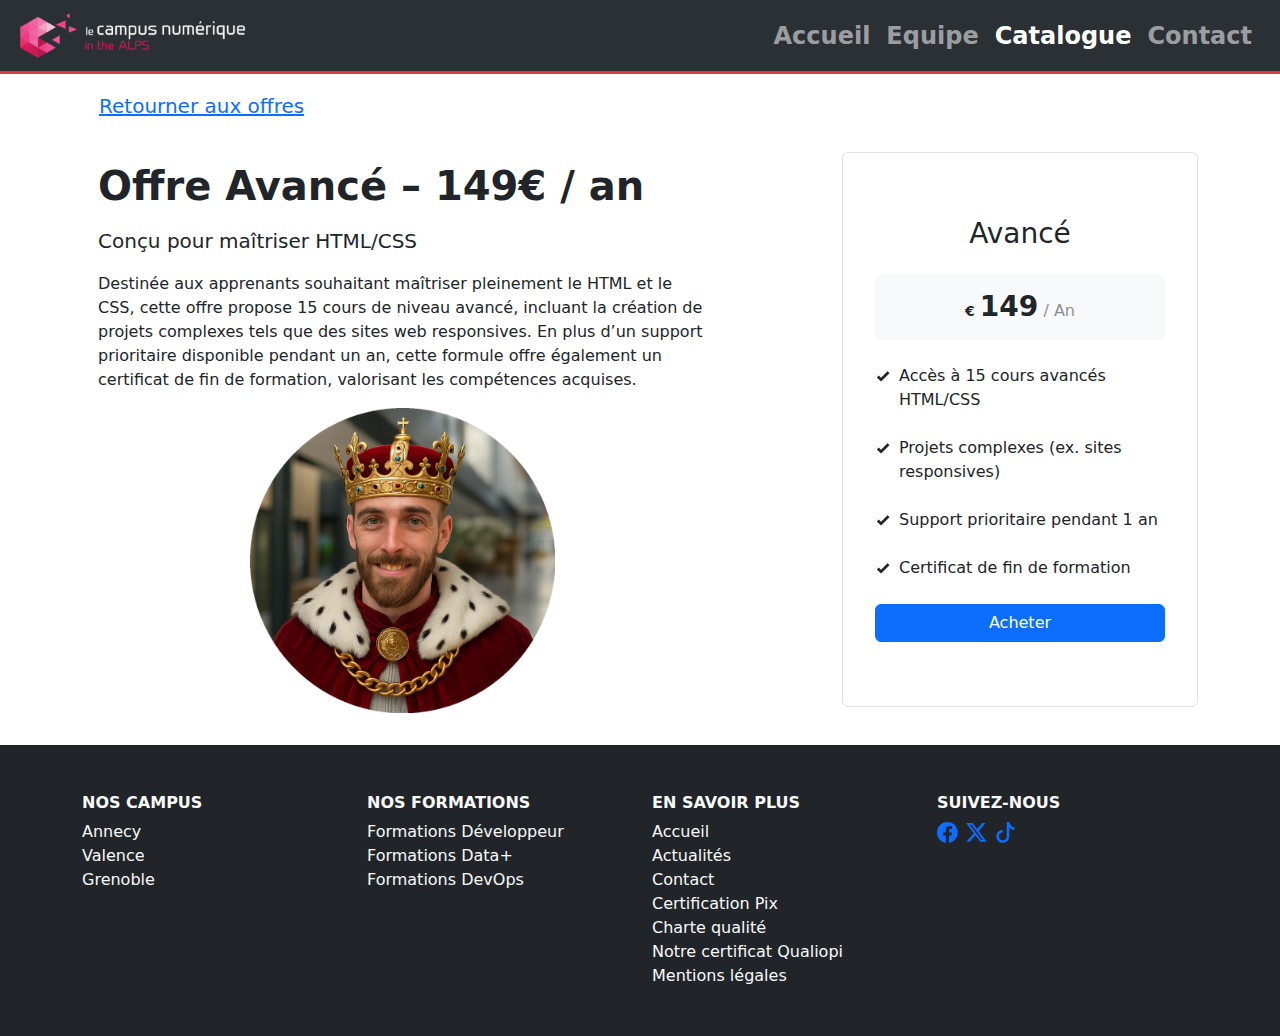
<file: products/avance.html>
<!DOCTYPE html>
<html lang="en">
<head>
    <meta charset="UTF-8">
    <meta name="viewport" content="width=device-width, initial-scale=1.0">
    <title>Promo 26DAA#2 - Campus Numerique</title>
    <link href="https://cdn.jsdelivr.net/npm/bootstrap@5.3.3/dist/css/bootstrap.min.css" rel="stylesheet" integrity="sha384-QWTKZyjpPEjISv5WaRU9OFeRpok6YctnYmDr5pNlyT2bRjXh0JMhjY6hW+ALEwIH" crossorigin="anonymous">
    
    <link rel="icon" href="https://le-campus-numerique.fr/wp-content/uploads/2020/11/favicon-150x150.png" sizes="32x32">
    <link rel="icon" href="https://le-campus-numerique.fr/wp-content/uploads/2020/11/favicon.png" sizes="192x192">
</head>

<body>
    
    <nav class="navbar sticky-top navbar-expand-lg bg-body-tertiary px-2 border-bottom border-danger border-3" data-bs-theme="dark">
        <div class="container-fluid">
            
            <a class="navbar-brand" href="index.html">
                <img id="logo-campus" src="../assets/images/logo-campus-header-300x60.png" alt="campus-header.jpg" width="225" height="45">
            </a>
            
            <button class="navbar-toggler" type="button" data-bs-toggle="collapse" data-bs-target="#navbarSupportedContent" aria-controls="navbarSupportedContent" aria-expanded="false" aria-label="Toggle navigation">
                <span class="navbar-toggler-icon"></span>
            </button>
            
            <div class="collapse navbar-collapse" id="navbarSupportedContent">
                <ul class="navbar-nav ms-auto mb-2 mb-lg-0 fw-bold">
                    <li class="nav-item">
                        <a class="nav-link fs-4" href="../index.html">Accueil</a>
                    </li>
                    <li class="nav-item">
                        <a class="nav-link fs-4" href="../equipe.html">Equipe</a>
                    </li>
                    <li class="nav-item">
                        <a class="nav-link active fs-4" aria-current="page" href="../catalogue.html">Catalogue</a>
                    </li>
                    <li class="nav-item">
                        <a class="nav-link fs-4" href="../contact.html">Contact</a>
                    </li>
                </ul>
            </div>
        </div>
    </nav>
    

    <!------------------ CTA Retour page précédente ---------------------->
 
  
    <div class="container">
        <div class="row py-2">
                <div class="lc-block">
                    <a class="btn btn-link btn-lg" href="../catalogue.html" role="button">Retourner aux offres</a>
                </div>
        </div>
    </div>
     
     
      



    
    <!-------------------- Pricing with description ---------------------->
    
    
    
    <div class="container py-lg-6">
        <div class="row g-4  ">
            <div class="col-lg-4 col-xl-7">
                <div class="lc-block  card h-100 px-xl-3 border-0 py-lg-4 " id="">
                    <div class="lc-block mb-2">
                        <div editable="rich">
                            <h1 class="fw-bolder">Offre Avancé – 149€ / an</h1>
                        </div>
                    </div>
                    <div class="lc-block">
                        <div editable="rich">
                            <p class="lead text-dark">Conçu pour maîtriser HTML/CSS</p>
                        </div>
                    </div>
                    <div class="lc-block">
                        <div editable="rich">
                            <p>Destinée aux apprenants souhaitant maîtriser pleinement le HTML et le CSS, cette offre propose 15 cours de niveau avancé, incluant la création de projets complexes tels que des sites web responsives. En plus d’un support prioritaire disponible pendant un an, cette formule offre également un certificat de fin de formation, valorisant les compétences acquises.</p>
                        </div>
                    </div>
                    <div class="lc-block text-center"> 
                        <img src="../assets/images/Bastien-IA_circle.png" alt="Designer" loading="lazy" class="w-50 mb-2">
                    </div>
                </div>
            </div>
            <div class="col-lg-4 col-xl-4 ms-auto text-center my-lg-auto">
                <div class="lc-block card h-100 px-xl-3 border py-lg-5" id="">
                    <div class="card-body d-flex flex-column justify-content-between">
                        <div>
                            <div class="lc-block mb-4">
                                <div editable="rich">
                                    <h3>Avancé</h3>
                                </div>
                            </div>
                            <div class="lc-block mb-4 bg-light text-dark rounded py-3 ">
                                <h3 editable="inline" class="fw-bolder d-inline small">€</h3>
                                <h3 editable="inline" class="fw-bolder d-inline rfs-30 ls-n2">149</h3>
                                <span class="opacity-50" editable="inline">/ An</span>
                            </div>
                            <div class="lc-block mb-2">
                                <div class="d-inline-flex w-100 gap-2 ">
                                    <div>
                                        <svg xmlns="http://www.w3.org/2000/svg" xmlns:xlink="http://www.w3.org/1999/xlink" version="1.1" width="1em" height="1em" viewBox="0 0 24 24" lc-helper="svg-icon" fill="currentColor" class="">
                                            <path d="M9,20.42L2.79,14.21L5.62,11.38L9,14.77L18.88,4.88L21.71,7.71L9,20.42Z"></path>
                                        </svg>
                                    </div>
                                    
                                    <div editable="rich">
                                        <p class="text-start">Accès à 15 cours avancés HTML/CSS</p>
                                    </div>
                                </div>
                            </div>

                            <div class="lc-block mb-2">
                                <div class="d-inline-flex w-100 gap-2 ">
                                    <div>
                                        <svg xmlns="http://www.w3.org/2000/svg" xmlns:xlink="http://www.w3.org/1999/xlink" version="1.1" width="1em" height="1em" viewBox="0 0 24 24" lc-helper="svg-icon" fill="currentColor" class="">
                                            <path d="M9,20.42L2.79,14.21L5.62,11.38L9,14.77L18.88,4.88L21.71,7.71L9,20.42Z"></path>
                                        </svg>
                                    </div>
                                    
                                    <div editable="rich">
                                        <p class="text-start">Projets complexes (ex. sites responsives)</p>
                                    </div>
                                </div>
                            </div>

                            <div class="lc-block mb-2">
                                <div class="d-inline-flex w-100 gap-2 ">
                                    <div>
                                        <svg xmlns="http://www.w3.org/2000/svg" xmlns:xlink="http://www.w3.org/1999/xlink" version="1.1" width="1em" height="1em" viewBox="0 0 24 24" lc-helper="svg-icon" fill="currentColor" class="">
                                            <path d="M9,20.42L2.79,14.21L5.62,11.38L9,14.77L18.88,4.88L21.71,7.71L9,20.42Z"></path>
                                        </svg>
                                    </div>
                                    
                                    <div editable="rich">
                                        <p class="text-start">Support prioritaire pendant 1 an</p>
                                    </div>
                                </div>
                            </div>

                            <div class="lc-block mb-2">
                                <div class="d-inline-flex w-100 gap-2 ">
                                    <div>
                                        <svg xmlns="http://www.w3.org/2000/svg" xmlns:xlink="http://www.w3.org/1999/xlink" version="1.1" width="1em" height="1em" viewBox="0 0 24 24" lc-helper="svg-icon" fill="currentColor" class="">
                                            <path d="M9,20.42L2.79,14.21L5.62,11.38L9,14.77L18.88,4.88L21.71,7.71L9,20.42Z"></path>
                                        </svg>
                                    </div>
                                    
                                    <div editable="rich">
                                        <p class="text-start">Certificat de fin de formation</p>
                                    </div>
                                </div>
                            </div>
                            
                        </div>
                        <div class="lc-block d-grid">
                            <a class="btn btn-primary" href="#" role="button">Acheter</a>
                        </div>
                    </div>
                </div>
            </div>
        </div>
    </div>
    
    
    
    
    
    
    
    
    
    
    
    <!----------------------- Footer ------------------------------->
    <section class="text-light bg-dark">
        <div class="container py-5">
            <div class="row gy-5">
                <div class="col-sm-6 col-lg-3 mw-lg-2">
                    <!-- First Column: Primary Menu -->
                    
                    <div class="lc-block">
                        <h4 class="fs-6 fw-bold">NOS CAMPUS</h4>
                        
                        <ul class="nav flex-column">
                            <!-- Loop to display the Primary Menu -->
                            <li class="nav-item">
                                <a class="nav-link link-light ps-0 pt-0 pb-0" href="#">
                                    Annecy
                                </a>
                            </li>
                            
                            <li class="nav-item">
                                <a class="nav-link link-light ps-0 pt-0 pb-0" href="#">
                                    Valence
                                </a>
                            </li>
                            
                            <li class="nav-item">
                                <a class="nav-link link-light ps-0 pt-0 pb-0" href="#">
                                    Grenoble
                                </a>
                            </li>
                        </ul>
                        
                        
                    </div>
                    
                </div>
                <div class="col-sm-6 col-lg-3 ms-lg-auto">
                    <!-- Secondary Menu -->
                    <div class="lc-block">
                        <h4 class="fs-6 fw-bold">NOS FORMATIONS</h4>
                        
                        
                        <ul class="nav flex-column">
                            <!-- Loop to display the Primary Menu -->
                            <li class="nav-item">
                                <a class="nav-link link-light ps-0 pt-0 pb-0" href="#">
                                    Formations Développeur
                                </a>
                            </li>
                            
                            <li class="nav-item">
                                <a class="nav-link link-light ps-0 pt-0 pb-0" href="#">
                                    Formations Data+
                                </a>
                            </li>
                            
                            <li class="nav-item">
                                <a class="nav-link link-light ps-0 pt-0 pb-0" href="#">
                                    Formations DevOps
                                </a>
                            </li>
                            
                        </ul>
                        
                        
                        
                        
                    </div>
                    
                </div>
                <div class="col-sm-6 col-lg-3">
                    
                    <!-- Secondary Menu -->
                    
                    <div class="lc-block">
                        <h4 class="fs-6 fw-bold">EN SAVOIR PLUS</h4>
                        
                        
                        <ul class="nav flex-column">
                            <!-- Loop to display the Primary Menu -->
                            <li class="nav-item">
                                <a class="nav-link link-light ps-0 pt-0 pb-0" href="">
                                    Accueil
                                </a>
                            </li>
                            <li class="nav-item">
                                <a class="nav-link link-light ps-0 pt-0 pb-0" href="">
                                    Actualités
                                </a>
                            </li>
                            <li class="nav-item">
                                <a class="nav-link link-light ps-0 pt-0 pb-0" href="">
                                    Contact
                                </a>
                            </li>
                            <li class="nav-item">
                                <a class="nav-link link-light ps-0 pt-0 pb-0" href="">
                                    Certification Pix
                                </a>
                            </li>
                            <li class="nav-item">
                                <a class="nav-link link-light ps-0 pt-0 pb-0" href="">
                                    Charte qualité
                                </a>
                            </li>
                            <li class="nav-item">
                                <a class="nav-link link-light ps-0 pt-0 pb-0" href="">
                                    Notre certificat Qualiopi
                                </a>
                            </li>
                            <li class="nav-item">
                                <a class="nav-link link-light ps-0 pt-0 pb-0" href="">
                                    Mentions légales
                                </a>
                            </li>
                            
                        </ul>
                        
                        
                        
                        
                    </div>
                    
                </div>
                <div class="col-sm-6 col-lg-3 ">
                    <div class="lc-block">
                        <h4 class="fs-6 fw-bold">SUIVEZ-NOUS</h4>
                    </div>
                    <div class="lc-block hstack gap-2">
                        <a class="text-decoration-none" href="#">
                            <svg xmlns="http://www.w3.org/2000/svg" width="1.3em" height="1.3em" fill="currentColor" viewBox="0 0 16 16" lc-helper="svg-icon">
                                <path d="M16 8.049c0-4.446-3.582-8.05-8-8.05C3.58 0-.002 3.603-.002 8.05c0 4.017 2.926 7.347 6.75 7.951v-5.625h-2.03V8.05H6.75V6.275c0-2.017 1.195-3.131 3.022-3.131.876 0 1.791.157 1.791.157v1.98h-1.009c-.993 0-1.303.621-1.303 1.258v1.51h2.218l-.354 2.326H9.25V16c3.824-.604 6.75-3.934 6.75-7.951z"></path>
                            </svg>
                        </a>
                        <a class="text-decoration-none" href="#">
                            <svg xmlns="http://www.w3.org/2000/svg" width="1.3em" height="1.3em" fill="currentColor" viewBox="0 0 16 16" lc-helper="svg-icon">
                                <path d="M12.6.75h2.454l-5.36 6.142L16 15.25h-4.937l-3.867-5.07-4.425 5.07H.316l5.733-6.57L0 .75h5.063l3.495 4.633L12.601.75Zm-.86 13.028h1.36L4.323 2.145H2.865l8.875 11.633Z"></path>
                            </svg>
                        </a>
                        <a class="text-decoration-none" href="#">
                            <svg xmlns="http://www.w3.org/2000/svg" width="1.3em" height="1.3em" fill="currentColor" viewBox="0 0 16 16" lc-helper="svg-icon">
                                <path d="M9 0h1.98c.144.715.54 1.617 1.235 2.512C12.895 3.389 13.797 4 15 4v2c-1.753 0-3.07-.814-4-1.829V11a5 5 0 1 1-5-5v2a3 3 0 1 0 3 3V0Z"></path>
                            </svg>
                        </a>
                        
                    </div>
                    
                </div>
            </div>
        </div>
        
        
    </section>
    
    
    <script src="https://cdn.jsdelivr.net/npm/bootstrap@5.3.3/dist/js/bootstrap.bundle.min.js" integrity="sha384-YvpcrYf0tY3lHB60NNkmXc5s9fDVZLESaAA55NDzOxhy9GkcIdslK1eN7N6jIeHz" crossorigin="anonymous"></script>
    <script src="https://cdn.jsdelivr.net/npm/@popperjs/core@2.11.8/dist/umd/popper.min.js" integrity="sha384-I7E8VVD/ismYTF4hNIPjVp/Zjvgyol6VFvRkX/vR+Vc4jQkC+hVqc2pM8ODewa9r" crossorigin="anonymous"></script>
    <script src="https://cdn.jsdelivr.net/npm/bootstrap@5.3.3/dist/js/bootstrap.min.js" integrity="sha384-0pUGZvbkm6XF6gxjEnlmuGrJXVbNuzT9qBBavbLwCsOGabYfZo0T0to5eqruptLy" crossorigin="anonymous"></script>
</body>
</html>
</file>
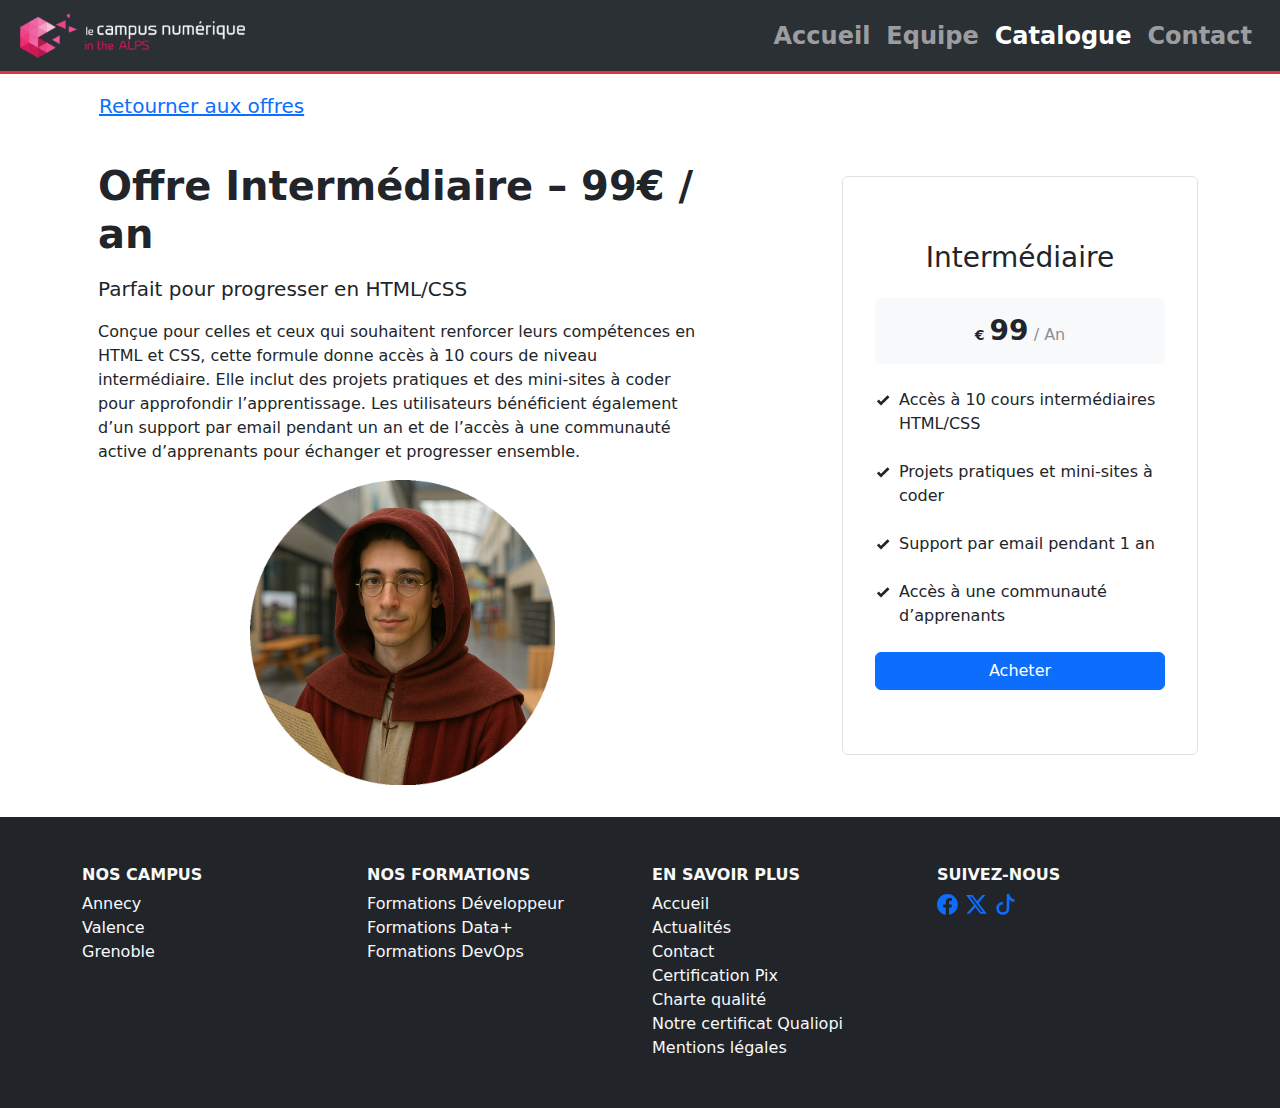
<file: products/intermediaire.html>
<!DOCTYPE html>
<html lang="en">
<head>
    <meta charset="UTF-8">
    <meta name="viewport" content="width=device-width, initial-scale=1.0">
    <title>Promo 26DAA#2 - Campus Numerique</title>
    <link href="https://cdn.jsdelivr.net/npm/bootstrap@5.3.3/dist/css/bootstrap.min.css" rel="stylesheet" integrity="sha384-QWTKZyjpPEjISv5WaRU9OFeRpok6YctnYmDr5pNlyT2bRjXh0JMhjY6hW+ALEwIH" crossorigin="anonymous">
    
    <link rel="icon" href="https://le-campus-numerique.fr/wp-content/uploads/2020/11/favicon-150x150.png" sizes="32x32">
    <link rel="icon" href="https://le-campus-numerique.fr/wp-content/uploads/2020/11/favicon.png" sizes="192x192">
</head>

<body>
    
    <nav class="navbar sticky-top navbar-expand-lg bg-body-tertiary px-2 border-bottom border-danger border-3" data-bs-theme="dark">
        <div class="container-fluid">
            
            <a class="navbar-brand" href="index.html">
                <img id="logo-campus" src="../assets/images/logo-campus-header-300x60.png" alt="campus-header.jpg" width="225" height="45">
            </a>
            
            <button class="navbar-toggler" type="button" data-bs-toggle="collapse" data-bs-target="#navbarSupportedContent" aria-controls="navbarSupportedContent" aria-expanded="false" aria-label="Toggle navigation">
                <span class="navbar-toggler-icon"></span>
            </button>
            
            <div class="collapse navbar-collapse" id="navbarSupportedContent">
                <ul class="navbar-nav ms-auto mb-2 mb-lg-0 fw-bold">
                    <li class="nav-item">
                        <a class="nav-link fs-4" href="../index.html">Accueil</a>
                    </li>
                    <li class="nav-item">
                        <a class="nav-link fs-4" href="../equipe.html">Equipe</a>
                    </li>
                    <li class="nav-item">
                        <a class="nav-link active fs-4" aria-current="page" href="../catalogue.html">Catalogue</a>
                    </li>
                    <li class="nav-item">
                        <a class="nav-link fs-4" href="../contact.html">Contact</a>
                    </li>
                </ul>
            </div>
        </div>
    </nav>
    

    <!--================ CTA Retour page précédente ================-->
 
  
    <div class="container">
        <div class="row py-2">
                <div class="lc-block">
                    <a class="btn btn-link btn-lg" href="../catalogue.html" role="button">Retourner aux offres</a>
                </div>
        </div>
    </div>
     
    
    <!--================ Pricing with description ================-->
    
    
    
    <div class="container py-lg-6">
        <div class="row g-4  ">
            <div class="col-lg-4 col-xl-7">
                <div class="lc-block  card h-100 px-xl-3 border-0 py-lg-4 " id="">
                    <div class="lc-block mb-2">
                        <div editable="rich">
                            <h1 class="fw-bolder">Offre Intermédiaire – 99€ / an</h1>
                        </div>
                    </div>
                    <div class="lc-block">
                        <div editable="rich">
                            <p class="lead text-dark">Parfait pour progresser en HTML/CSS
                            </p>
                        </div>
                    </div>
                    <div class="lc-block">
                        <div editable="rich">
                            <p>Conçue pour celles et ceux qui souhaitent renforcer leurs compétences en HTML et CSS, cette formule donne accès à 10 cours de niveau intermédiaire. Elle inclut des projets pratiques et des mini-sites à coder pour approfondir l’apprentissage. Les utilisateurs bénéficient également d’un support par email pendant un an et de l’accès à une communauté active d’apprenants pour échanger et progresser ensemble.</p>
                        </div>
                    </div>
                    <div class="lc-block text-center"> 
                        <img src="../assets/images/Yoan-IA_circle.png" alt="Designer" loading="lazy" class="w-50 mb-2">
                    </div>
                </div>
            </div>
            <div class="col-lg-4 col-xl-4 ms-auto text-center my-lg-auto">
                <div class="lc-block card h-100 px-xl-3 border py-lg-5" id="">
                    <div class="card-body d-flex flex-column justify-content-between">
                        <div>
                            <div class="lc-block mb-4">
                                <div editable="rich">
                                    <h3>Intermédiaire</h3>
                                </div>
                            </div>
                            <div class="lc-block mb-4 bg-light text-dark rounded py-3 ">
                                <h3 editable="inline" class="fw-bolder d-inline small">€</h3>
                                <h3 editable="inline" class="fw-bolder d-inline rfs-30 ls-n2">99</h3>
                                <span class="opacity-50" editable="inline">/ An</span>
                            </div>
                            <div class="lc-block mb-2">
                                <div class="d-inline-flex w-100 gap-2 ">
                                    <div>
                                        <svg xmlns="http://www.w3.org/2000/svg" xmlns:xlink="http://www.w3.org/1999/xlink" version="1.1" width="1em" height="1em" viewBox="0 0 24 24" lc-helper="svg-icon" fill="currentColor" class="">
                                            <path d="M9,20.42L2.79,14.21L5.62,11.38L9,14.77L18.88,4.88L21.71,7.71L9,20.42Z"></path>
                                        </svg>
                                    </div>
                                    
                                    <div editable="rich">
                                        <p class="text-start">Accès à 10 cours intermédiaires HTML/CSS</p>
                                    </div>
                                </div>
                            </div>

                            <div class="lc-block mb-2">
                                <div class="d-inline-flex w-100 gap-2 ">
                                    <div>
                                        <svg xmlns="http://www.w3.org/2000/svg" xmlns:xlink="http://www.w3.org/1999/xlink" version="1.1" width="1em" height="1em" viewBox="0 0 24 24" lc-helper="svg-icon" fill="currentColor" class="">
                                            <path d="M9,20.42L2.79,14.21L5.62,11.38L9,14.77L18.88,4.88L21.71,7.71L9,20.42Z"></path>
                                        </svg>
                                    </div>
                                    
                                    <div editable="rich">
                                        <p class="text-start">Projets pratiques et mini-sites à coder</p>
                                    </div>
                                </div>
                            </div>

                            <div class="lc-block mb-2">
                                <div class="d-inline-flex w-100 gap-2 ">
                                    <div>
                                        <svg xmlns="http://www.w3.org/2000/svg" xmlns:xlink="http://www.w3.org/1999/xlink" version="1.1" width="1em" height="1em" viewBox="0 0 24 24" lc-helper="svg-icon" fill="currentColor" class="">
                                            <path d="M9,20.42L2.79,14.21L5.62,11.38L9,14.77L18.88,4.88L21.71,7.71L9,20.42Z"></path>
                                        </svg>
                                    </div>
                                    
                                    <div editable="rich">
                                        <p class="text-start">Support par email pendant 1 an</p>
                                    </div>
                                </div>
                            </div>

                            <div class="lc-block mb-2">
                                <div class="d-inline-flex w-100 gap-2 ">
                                    <div>
                                        <svg xmlns="http://www.w3.org/2000/svg" xmlns:xlink="http://www.w3.org/1999/xlink" version="1.1" width="1em" height="1em" viewBox="0 0 24 24" lc-helper="svg-icon" fill="currentColor" class="">
                                            <path d="M9,20.42L2.79,14.21L5.62,11.38L9,14.77L18.88,4.88L21.71,7.71L9,20.42Z"></path>
                                        </svg>
                                    </div>
                                    
                                    <div editable="rich">
                                        <p class="text-start">Accès à une communauté d’apprenants</p>
                                    </div>
                                </div>
                            </div>
                            
                        </div>
                        <div class="lc-block d-grid">
                            <a class="btn btn-primary" href="#" role="button">Acheter</a>
                        </div>
                    </div>
                </div>
            </div>
        </div>
    </div>
    
    
    
    
    
    
    
    
    
    
    
    <!----------------------- Footer ------------------------------->
    <section class="text-light bg-dark">
        <div class="container py-5">
            <div class="row gy-5">
                <div class="col-sm-6 col-lg-3 mw-lg-2">
                    <!-- First Column: Primary Menu -->
                    
                    <div class="lc-block">
                        <h4 class="fs-6 fw-bold">NOS CAMPUS</h4>
                        
                        <ul class="nav flex-column">
                            <!-- Loop to display the Primary Menu -->
                            <li class="nav-item">
                                <a class="nav-link link-light ps-0 pt-0 pb-0" href="#">
                                    Annecy
                                </a>
                            </li>
                            
                            <li class="nav-item">
                                <a class="nav-link link-light ps-0 pt-0 pb-0" href="#">
                                    Valence
                                </a>
                            </li>
                            
                            <li class="nav-item">
                                <a class="nav-link link-light ps-0 pt-0 pb-0" href="#">
                                    Grenoble
                                </a>
                            </li>
                        </ul>
                        
                        
                    </div>
                    
                </div>
                <div class="col-sm-6 col-lg-3 ms-lg-auto">
                    <!-- Secondary Menu -->
                    <div class="lc-block">
                        <h4 class="fs-6 fw-bold">NOS FORMATIONS</h4>
                        
                        
                        <ul class="nav flex-column">
                            <!-- Loop to display the Primary Menu -->
                            <li class="nav-item">
                                <a class="nav-link link-light ps-0 pt-0 pb-0" href="#">
                                    Formations Développeur
                                </a>
                            </li>
                            
                            <li class="nav-item">
                                <a class="nav-link link-light ps-0 pt-0 pb-0" href="#">
                                    Formations Data+
                                </a>
                            </li>
                            
                            <li class="nav-item">
                                <a class="nav-link link-light ps-0 pt-0 pb-0" href="#">
                                    Formations DevOps
                                </a>
                            </li>
                            
                        </ul>
                        
                        
                        
                        
                    </div>
                    
                </div>
                <div class="col-sm-6 col-lg-3">
                    
                    <!-- Secondary Menu -->
                    
                    <div class="lc-block">
                        <h4 class="fs-6 fw-bold">EN SAVOIR PLUS</h4>
                        
                        
                        <ul class="nav flex-column">
                            <!-- Loop to display the Primary Menu -->
                            <li class="nav-item">
                                <a class="nav-link link-light ps-0 pt-0 pb-0" href="">
                                    Accueil
                                </a>
                            </li>
                            <li class="nav-item">
                                <a class="nav-link link-light ps-0 pt-0 pb-0" href="">
                                    Actualités
                                </a>
                            </li>
                            <li class="nav-item">
                                <a class="nav-link link-light ps-0 pt-0 pb-0" href="">
                                    Contact
                                </a>
                            </li>
                            <li class="nav-item">
                                <a class="nav-link link-light ps-0 pt-0 pb-0" href="">
                                    Certification Pix
                                </a>
                            </li>
                            <li class="nav-item">
                                <a class="nav-link link-light ps-0 pt-0 pb-0" href="">
                                    Charte qualité
                                </a>
                            </li>
                            <li class="nav-item">
                                <a class="nav-link link-light ps-0 pt-0 pb-0" href="">
                                    Notre certificat Qualiopi
                                </a>
                            </li>
                            <li class="nav-item">
                                <a class="nav-link link-light ps-0 pt-0 pb-0" href="">
                                    Mentions légales
                                </a>
                            </li>
                            
                        </ul>
                        
                        
                        
                        
                    </div>
                    
                </div>
                <div class="col-sm-6 col-lg-3 ">
                    <div class="lc-block">
                        <h4 class="fs-6 fw-bold">SUIVEZ-NOUS</h4>
                    </div>
                    <div class="lc-block hstack gap-2">
                        <a class="text-decoration-none" href="#">
                            <svg xmlns="http://www.w3.org/2000/svg" width="1.3em" height="1.3em" fill="currentColor" viewBox="0 0 16 16" lc-helper="svg-icon">
                                <path d="M16 8.049c0-4.446-3.582-8.05-8-8.05C3.58 0-.002 3.603-.002 8.05c0 4.017 2.926 7.347 6.75 7.951v-5.625h-2.03V8.05H6.75V6.275c0-2.017 1.195-3.131 3.022-3.131.876 0 1.791.157 1.791.157v1.98h-1.009c-.993 0-1.303.621-1.303 1.258v1.51h2.218l-.354 2.326H9.25V16c3.824-.604 6.75-3.934 6.75-7.951z"></path>
                            </svg>
                        </a>
                        <a class="text-decoration-none" href="#">
                            <svg xmlns="http://www.w3.org/2000/svg" width="1.3em" height="1.3em" fill="currentColor" viewBox="0 0 16 16" lc-helper="svg-icon">
                                <path d="M12.6.75h2.454l-5.36 6.142L16 15.25h-4.937l-3.867-5.07-4.425 5.07H.316l5.733-6.57L0 .75h5.063l3.495 4.633L12.601.75Zm-.86 13.028h1.36L4.323 2.145H2.865l8.875 11.633Z"></path>
                            </svg>
                        </a>
                        <a class="text-decoration-none" href="#">
                            <svg xmlns="http://www.w3.org/2000/svg" width="1.3em" height="1.3em" fill="currentColor" viewBox="0 0 16 16" lc-helper="svg-icon">
                                <path d="M9 0h1.98c.144.715.54 1.617 1.235 2.512C12.895 3.389 13.797 4 15 4v2c-1.753 0-3.07-.814-4-1.829V11a5 5 0 1 1-5-5v2a3 3 0 1 0 3 3V0Z"></path>
                            </svg>
                        </a>
                        
                    </div>
                    
                </div>
            </div>
        </div>
        
        
    </section>
    
    
    <script src="https://cdn.jsdelivr.net/npm/bootstrap@5.3.3/dist/js/bootstrap.bundle.min.js" integrity="sha384-YvpcrYf0tY3lHB60NNkmXc5s9fDVZLESaAA55NDzOxhy9GkcIdslK1eN7N6jIeHz" crossorigin="anonymous"></script>
    <script src="https://cdn.jsdelivr.net/npm/@popperjs/core@2.11.8/dist/umd/popper.min.js" integrity="sha384-I7E8VVD/ismYTF4hNIPjVp/Zjvgyol6VFvRkX/vR+Vc4jQkC+hVqc2pM8ODewa9r" crossorigin="anonymous"></script>
    <script src="https://cdn.jsdelivr.net/npm/bootstrap@5.3.3/dist/js/bootstrap.min.js" integrity="sha384-0pUGZvbkm6XF6gxjEnlmuGrJXVbNuzT9qBBavbLwCsOGabYfZo0T0to5eqruptLy" crossorigin="anonymous"></script>
</body>
</html>
</file>
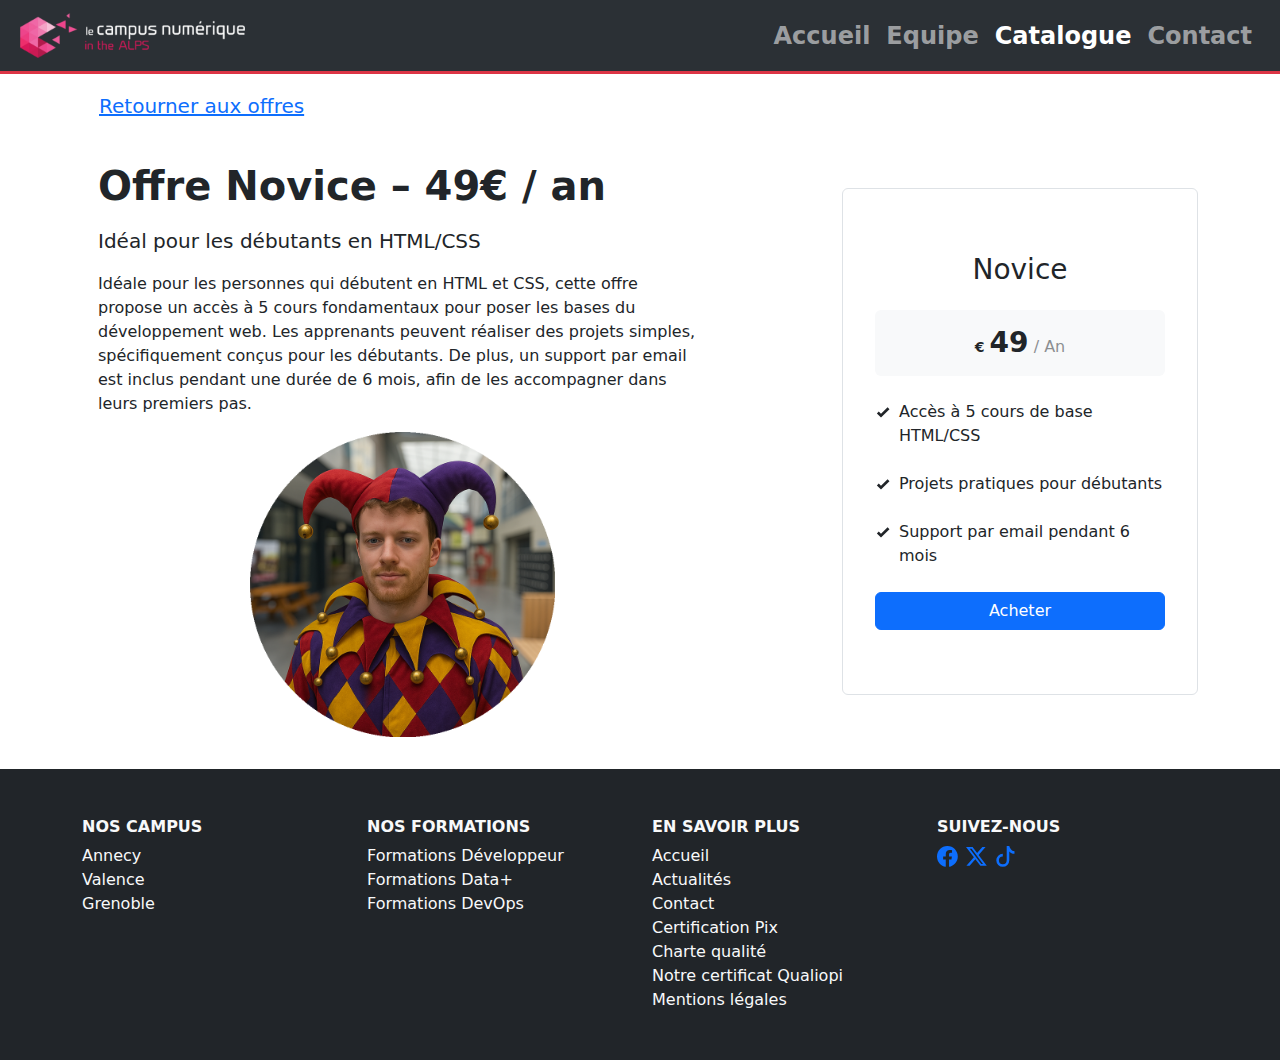
<file: products/novice.html>
<!DOCTYPE html>
<html lang="en">
<head>
    <meta charset="UTF-8">
    <meta name="viewport" content="width=device-width, initial-scale=1.0">
    <title>Promo 26DAA#2 - Campus Numerique</title>
    <link href="https://cdn.jsdelivr.net/npm/bootstrap@5.3.3/dist/css/bootstrap.min.css" rel="stylesheet" integrity="sha384-QWTKZyjpPEjISv5WaRU9OFeRpok6YctnYmDr5pNlyT2bRjXh0JMhjY6hW+ALEwIH" crossorigin="anonymous">
    
    <link rel="icon" href="https://le-campus-numerique.fr/wp-content/uploads/2020/11/favicon-150x150.png" sizes="32x32">
    <link rel="icon" href="https://le-campus-numerique.fr/wp-content/uploads/2020/11/favicon.png" sizes="192x192">
</head>

<body>
    
    <nav class="navbar sticky-top navbar-expand-lg bg-body-tertiary px-2 border-bottom border-danger border-3" data-bs-theme="dark">
        <div class="container-fluid">
            
            <a class="navbar-brand" href="index.html">
                <img id="logo-campus" src="../assets/images/logo-campus-header-300x60.png" alt="campus-header.jpg" width="225" height="45">
            </a>
            
            <button class="navbar-toggler" type="button" data-bs-toggle="collapse" data-bs-target="#navbarSupportedContent" aria-controls="navbarSupportedContent" aria-expanded="false" aria-label="Toggle navigation">
                <span class="navbar-toggler-icon"></span>
            </button>
            
            <div class="collapse navbar-collapse" id="navbarSupportedContent">
                <ul class="navbar-nav ms-auto mb-2 mb-lg-0 fw-bold">
                    <li class="nav-item">
                        <a class="nav-link fs-4" href="../index.html">Accueil</a>
                    </li>
                    <li class="nav-item">
                        <a class="nav-link fs-4" href="../equipe.html">Equipe</a>
                    </li>
                    <li class="nav-item">
                        <a class="nav-link active fs-4" aria-current="page" href="../catalogue.html">Catalogue</a>
                    </li>
                    <li class="nav-item">
                        <a class="nav-link fs-4" href="../contact.html">Contact</a>
                    </li>
                </ul>
            </div>
        </div>
    </nav>
    

    <!------------------ CTA Retour page précédente ---------------------->
 
  
    <div class="container">
        <div class="row py-2">
                <div class="lc-block">
                    <a class="btn btn-link btn-lg" href="../catalogue.html" role="button">Retourner aux offres</a>
                </div>
        </div>
    </div>
     
     
      



    
    <!-------------------- Pricing with description ---------------------->
    
    
    
    <div class="container py-lg-6">
        <div class="row g-4  ">
            <div class="col-lg-4 col-xl-7">
                <div class="lc-block  card h-100 px-xl-3 border-0 py-lg-4 " id="">
                    <div class="lc-block mb-2">
                        <div editable="rich">
                            <h1 class="fw-bolder">Offre Novice – 49€ / an</h1>
                        </div>
                    </div>
                    <div class="lc-block">
                        <div editable="rich">
                            <p class="lead text-dark">Idéal pour les débutants en HTML/CSS</p>
                        </div>
                    </div>
                    <div class="lc-block">
                        <div editable="rich">
                            <p>Idéale pour les personnes qui débutent en HTML et CSS, cette offre propose un accès à 5 cours fondamentaux pour poser les bases du développement web. Les apprenants peuvent réaliser des projets simples, spécifiquement conçus pour les débutants. De plus, un support par email est inclus pendant une durée de 6 mois, afin de les accompagner dans leurs premiers pas.</p>
                        </div>
                    </div>
                    <div class="lc-block text-center"> 
                        <img src="../assets/images/Lucas-IA_circle.png" alt="Designer" loading="lazy" class="w-50 mb-2">
                    </div>
                </div>
            </div>
            <div class="col-lg-4 col-xl-4 ms-auto text-center my-lg-auto">
                <div class="lc-block card h-100 px-xl-3 border py-lg-5" id="">
                    <div class="card-body d-flex flex-column justify-content-between">
                        <div>
                            <div class="lc-block mb-4">
                                <div editable="rich">
                                    <h3>Novice</h3>
                                </div>
                            </div>
                            <div class="lc-block mb-4 bg-light text-dark rounded py-3 ">
                                <h3 editable="inline" class="fw-bolder d-inline small">€</h3>
                                <h3 editable="inline" class="fw-bolder d-inline rfs-30 ls-n2">49</h3>
                                <span class="opacity-50" editable="inline">/ An</span>
                            </div>
                            <div class="lc-block mb-2">
                                <div class="d-inline-flex w-100 gap-2 ">
                                    <div>
                                        <svg xmlns="http://www.w3.org/2000/svg" xmlns:xlink="http://www.w3.org/1999/xlink" version="1.1" width="1em" height="1em" viewBox="0 0 24 24" lc-helper="svg-icon" fill="currentColor" class="">
                                            <path d="M9,20.42L2.79,14.21L5.62,11.38L9,14.77L18.88,4.88L21.71,7.71L9,20.42Z"></path>
                                        </svg>
                                    </div>
                                    
                                    <div editable="rich">
                                        <p class="text-start">Accès à 5 cours de base HTML/CSS</p>
                                    </div>
                                </div>
                            </div>

                            <div class="lc-block mb-2">
                                <div class="d-inline-flex w-100 gap-2 ">
                                    <div>
                                        <svg xmlns="http://www.w3.org/2000/svg" xmlns:xlink="http://www.w3.org/1999/xlink" version="1.1" width="1em" height="1em" viewBox="0 0 24 24" lc-helper="svg-icon" fill="currentColor" class="">
                                            <path d="M9,20.42L2.79,14.21L5.62,11.38L9,14.77L18.88,4.88L21.71,7.71L9,20.42Z"></path>
                                        </svg>
                                    </div>
                                    
                                    <div editable="rich">
                                        <p class="text-start">Projets pratiques pour débutants</p>
                                    </div>
                                </div>
                            </div>

                            <div class="lc-block mb-2">
                                <div class="d-inline-flex w-100 gap-2 ">
                                    <div>
                                        <svg xmlns="http://www.w3.org/2000/svg" xmlns:xlink="http://www.w3.org/1999/xlink" version="1.1" width="1em" height="1em" viewBox="0 0 24 24" lc-helper="svg-icon" fill="currentColor" class="">
                                            <path d="M9,20.42L2.79,14.21L5.62,11.38L9,14.77L18.88,4.88L21.71,7.71L9,20.42Z"></path>
                                        </svg>
                                    </div>
                                    
                                    <div editable="rich">
                                        <p class="text-start">Support par email pendant 6 mois</p>
                                    </div>
                                </div>
                            </div>

                            
                        </div>
                        <div class="lc-block d-grid">
                            <a class="btn btn-primary" href="#" role="button">Acheter</a>
                        </div>
                    </div>
                </div>
            </div>
        </div>
    </div>
    
    
    
    
    
    
    
    
    
    
    
    <!----------------------- Footer ------------------------------->
    <section class="text-light bg-dark">
        <div class="container py-5">
            <div class="row gy-5">
                <div class="col-sm-6 col-lg-3 mw-lg-2">
                    <!-- First Column: Primary Menu -->
                    
                    <div class="lc-block">
                        <h4 class="fs-6 fw-bold">NOS CAMPUS</h4>
                        
                        <ul class="nav flex-column">
                            <!-- Loop to display the Primary Menu -->
                            <li class="nav-item">
                                <a class="nav-link link-light ps-0 pt-0 pb-0" href="#">
                                    Annecy
                                </a>
                            </li>
                            
                            <li class="nav-item">
                                <a class="nav-link link-light ps-0 pt-0 pb-0" href="#">
                                    Valence
                                </a>
                            </li>
                            
                            <li class="nav-item">
                                <a class="nav-link link-light ps-0 pt-0 pb-0" href="#">
                                    Grenoble
                                </a>
                            </li>
                        </ul>
                        
                        
                    </div>
                    
                </div>
                <div class="col-sm-6 col-lg-3 ms-lg-auto">
                    <!-- Secondary Menu -->
                    <div class="lc-block">
                        <h4 class="fs-6 fw-bold">NOS FORMATIONS</h4>
                        
                        
                        <ul class="nav flex-column">
                            <!-- Loop to display the Primary Menu -->
                            <li class="nav-item">
                                <a class="nav-link link-light ps-0 pt-0 pb-0" href="#">
                                    Formations Développeur
                                </a>
                            </li>
                            
                            <li class="nav-item">
                                <a class="nav-link link-light ps-0 pt-0 pb-0" href="#">
                                    Formations Data+
                                </a>
                            </li>
                            
                            <li class="nav-item">
                                <a class="nav-link link-light ps-0 pt-0 pb-0" href="#">
                                    Formations DevOps
                                </a>
                            </li>
                            
                        </ul>
                        
                        
                        
                        
                    </div>
                    
                </div>
                <div class="col-sm-6 col-lg-3">
                    
                    <!-- Secondary Menu -->
                    
                    <div class="lc-block">
                        <h4 class="fs-6 fw-bold">EN SAVOIR PLUS</h4>
                        
                        
                        <ul class="nav flex-column">
                            <!-- Loop to display the Primary Menu -->
                            <li class="nav-item">
                                <a class="nav-link link-light ps-0 pt-0 pb-0" href="">
                                    Accueil
                                </a>
                            </li>
                            <li class="nav-item">
                                <a class="nav-link link-light ps-0 pt-0 pb-0" href="">
                                    Actualités
                                </a>
                            </li>
                            <li class="nav-item">
                                <a class="nav-link link-light ps-0 pt-0 pb-0" href="">
                                    Contact
                                </a>
                            </li>
                            <li class="nav-item">
                                <a class="nav-link link-light ps-0 pt-0 pb-0" href="">
                                    Certification Pix
                                </a>
                            </li>
                            <li class="nav-item">
                                <a class="nav-link link-light ps-0 pt-0 pb-0" href="">
                                    Charte qualité
                                </a>
                            </li>
                            <li class="nav-item">
                                <a class="nav-link link-light ps-0 pt-0 pb-0" href="">
                                    Notre certificat Qualiopi
                                </a>
                            </li>
                            <li class="nav-item">
                                <a class="nav-link link-light ps-0 pt-0 pb-0" href="">
                                    Mentions légales
                                </a>
                            </li>
                            
                        </ul>
                        
                        
                        
                        
                    </div>
                    
                </div>
                <div class="col-sm-6 col-lg-3 ">
                    <div class="lc-block">
                        <h4 class="fs-6 fw-bold">SUIVEZ-NOUS</h4>
                    </div>
                    <div class="lc-block hstack gap-2">
                        <a class="text-decoration-none" href="#">
                            <svg xmlns="http://www.w3.org/2000/svg" width="1.3em" height="1.3em" fill="currentColor" viewBox="0 0 16 16" lc-helper="svg-icon">
                                <path d="M16 8.049c0-4.446-3.582-8.05-8-8.05C3.58 0-.002 3.603-.002 8.05c0 4.017 2.926 7.347 6.75 7.951v-5.625h-2.03V8.05H6.75V6.275c0-2.017 1.195-3.131 3.022-3.131.876 0 1.791.157 1.791.157v1.98h-1.009c-.993 0-1.303.621-1.303 1.258v1.51h2.218l-.354 2.326H9.25V16c3.824-.604 6.75-3.934 6.75-7.951z"></path>
                            </svg>
                        </a>
                        <a class="text-decoration-none" href="#">
                            <svg xmlns="http://www.w3.org/2000/svg" width="1.3em" height="1.3em" fill="currentColor" viewBox="0 0 16 16" lc-helper="svg-icon">
                                <path d="M12.6.75h2.454l-5.36 6.142L16 15.25h-4.937l-3.867-5.07-4.425 5.07H.316l5.733-6.57L0 .75h5.063l3.495 4.633L12.601.75Zm-.86 13.028h1.36L4.323 2.145H2.865l8.875 11.633Z"></path>
                            </svg>
                        </a>
                        <a class="text-decoration-none" href="#">
                            <svg xmlns="http://www.w3.org/2000/svg" width="1.3em" height="1.3em" fill="currentColor" viewBox="0 0 16 16" lc-helper="svg-icon">
                                <path d="M9 0h1.98c.144.715.54 1.617 1.235 2.512C12.895 3.389 13.797 4 15 4v2c-1.753 0-3.07-.814-4-1.829V11a5 5 0 1 1-5-5v2a3 3 0 1 0 3 3V0Z"></path>
                            </svg>
                        </a>
                        
                    </div>
                    
                </div>
            </div>
        </div>
        
        
    </section>
    
    
    <script src="https://cdn.jsdelivr.net/npm/bootstrap@5.3.3/dist/js/bootstrap.bundle.min.js" integrity="sha384-YvpcrYf0tY3lHB60NNkmXc5s9fDVZLESaAA55NDzOxhy9GkcIdslK1eN7N6jIeHz" crossorigin="anonymous"></script>
    <script src="https://cdn.jsdelivr.net/npm/@popperjs/core@2.11.8/dist/umd/popper.min.js" integrity="sha384-I7E8VVD/ismYTF4hNIPjVp/Zjvgyol6VFvRkX/vR+Vc4jQkC+hVqc2pM8ODewa9r" crossorigin="anonymous"></script>
    <script src="https://cdn.jsdelivr.net/npm/bootstrap@5.3.3/dist/js/bootstrap.min.js" integrity="sha384-0pUGZvbkm6XF6gxjEnlmuGrJXVbNuzT9qBBavbLwCsOGabYfZo0T0to5eqruptLy" crossorigin="anonymous"></script>
</body>
</html>
</file>
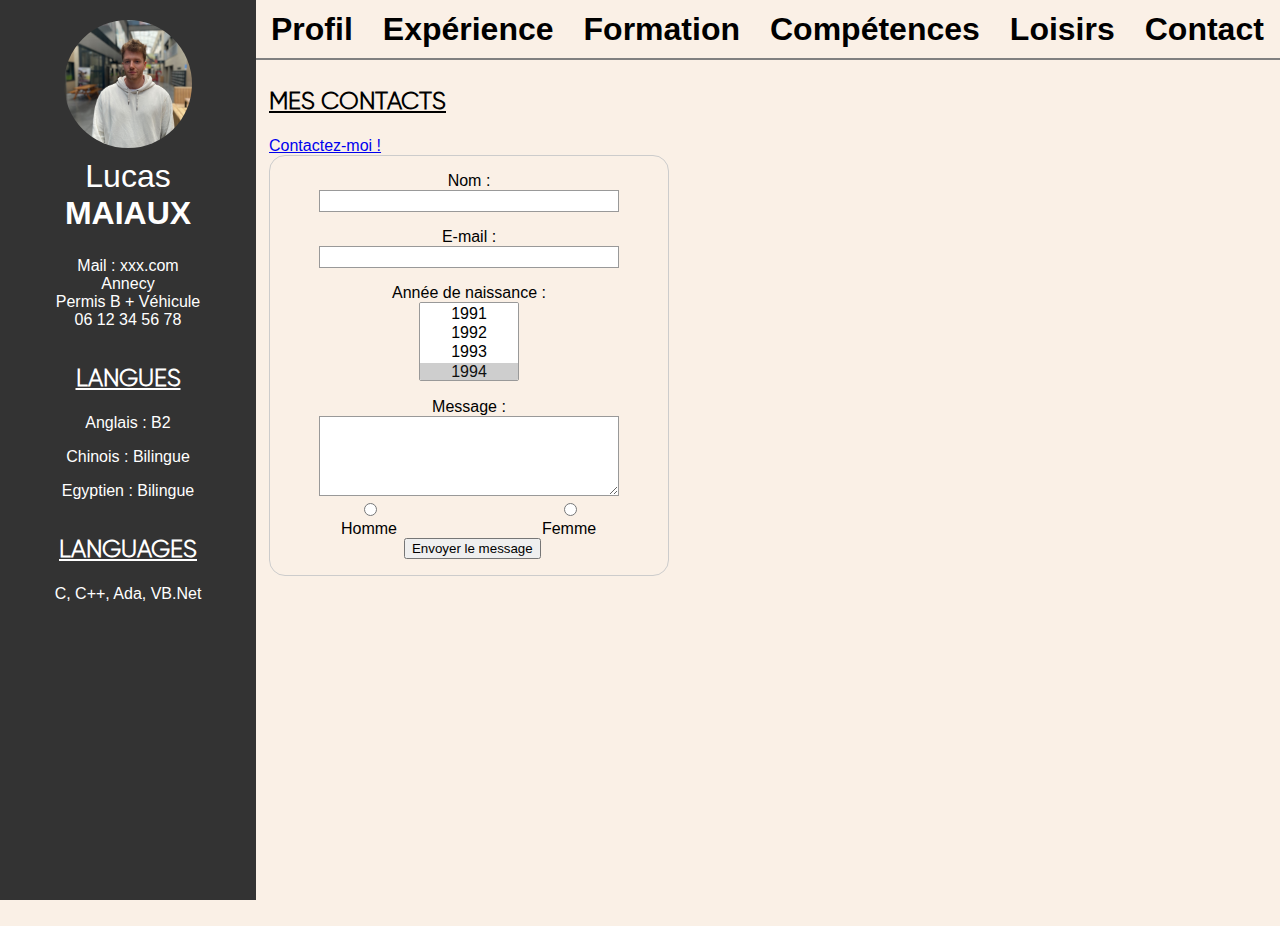
<file: CVs/Lucas/contact.html>
<!doctype html>
<html lang="fr">
<head>
    <meta charset="utf-8" />
    <meta name="viewport" content="width=device-width" />
    <meta name="author" content="Lucas" />
    <meta name="description" content="Description dans la balise head" />
    
    <title>Lucas - CV en ligne</title>
    <link href="styles/style.css" rel="stylesheet" type="text/css" />
    
    <link rel="icon" type="image/png" href="images/lion.png" />
    
    <link rel="preconnect" href="https://fonts.googleapis.com">
    <link rel="preconnect" href="https://fonts.gstatic.com" crossorigin>
    
    <link href="https://fonts.googleapis.com/css2?family=Roboto:ital,wght@0,100..900;1,100..900&display=swap" rel="stylesheet">
    <link href="https://fonts.googleapis.com/css2?family=Lato:ital,wght@0,100;0,300;0,400;0,700;0,900;1,100;1,300;1,400;1,700;1,900&display=swap" rel="stylesheet">
    <link href="https://fonts.googleapis.com/css2?family=Raleway:wght@300;400;700&display=swap" rel="stylesheet">
    <link href="https://fonts.googleapis.com/css2?family=Open+Sans:wght@300;400;700&display=swap" rel="stylesheet">
    
</head>

<body>
    <div class="sidebar">
        
        <div id="image-perso">
            <a href="index.html">
                <img src="images/lucas.jpg" alt="lucas.jpg" style="width: 100%; height: 100%; object-fit: cover; object-position: center; border-radius:50%;">
            </a>
        </div>
        
        <h1><span class="non-gras">Lucas</span><br>MAIAUX</h1>
        <ul>
            <li>Mail : xxx.com</li>
            <li>Annecy</li>
            <li> Permis B + Véhicule</li>
            <li>06 12 34 56 78</li>
        </ul>
        
        <section class="Langues">
            <h2>Langues</h2>
            <p>Anglais : B2</p>
            <p>Chinois : Bilingue</p>
            <p>Egyptien : Bilingue</p>
        </section>
        
        <section class="Informatique">
            <h2>Languages</h2>
            <p>C, C++, Ada, VB.Net</p>
        </section>
    </div>
    
    
    <div class="main-content">
        <div class="topbar ">
            <nav>
                <ul>
                    <li><a href="index.html#Profil">Profil</a></li>
                    <li><a href="index.html#Experiences">Expérience</a></li>
                    <li><a href="index.html#Diplomes">Formation</a></li>
                    <li><a href="index.html#Competences">Compétences</a></li>
                    <li><a href="hobby.html">Loisirs</a></li>
                    <li><a href="contact.html">Contact</a></li>
                </ul>
            </nav>
        </div>
        
        <div class="content">
            <section id="Hobbies">
                <h2>Mes contacts</h2>
                
                
                    <a href="mailto:votreadresse@mail.fr">Contactez-moi !</a>
                    
                    <form action="https://httpbin.org/post" method="post">
                        <ul>
                            <li>
                                <label for="name">Nom&nbsp;:</label>
                                <input type="text" id="name" name="user_name" required />
                            </li>
                            <li>
                                <label for="mail">E-mail&nbsp;:</label>
                                <input type="email" id="mail" name="user_mail" required/>
                            </li>
                            <li>
                                <label for="naissance">Année de naissance :</label><br>
                                <select multiple id="naissance" name="user_year">
                                    <option value="1990">1990</option>
                                    <option value="1991">1991</option>
                                    <option value="1992">1992</option>
                                    <option value="1993">1993</option>
                                    <option value="1994" selected>1994</option>
                                    <option value="1995" selected>1995</option>
                                    <option value="1996">1996</option>
                                    <option value="1997">1997</option>
                                    <option value="1998">1998</option>
                                    <option value="1999">1999</option>
                                    <option value="2000">Je suis un 2000</option>
                                </select>
                            </li>
                            
                            <li>
                                <label for="msg">Message&nbsp;:</label>
                                <textarea id="msg" name="user_message" required></textarea>
                            </li>
                        </ul>
                        
                        <div id="boutons-radio">
                            <div>
                                <input type="radio" id="Homme" name="user_sex" value="Homme" />
                                <label for="Homme">Homme</label>
                            </div>
                            <div>
                                <input type="radio" id="Femme" name="user_sex" value="Femme" />
                                <label for="Femme">Femme</label>
                            </div>
                            
                        </div>
                        
                        
                        <div class="button">
                            <button type="submit">Envoyer le message</button>
                        </div>
                    </form>
                    
                
            </section>
            
        </div>
        
    </div>
</body>
</html>
</file>
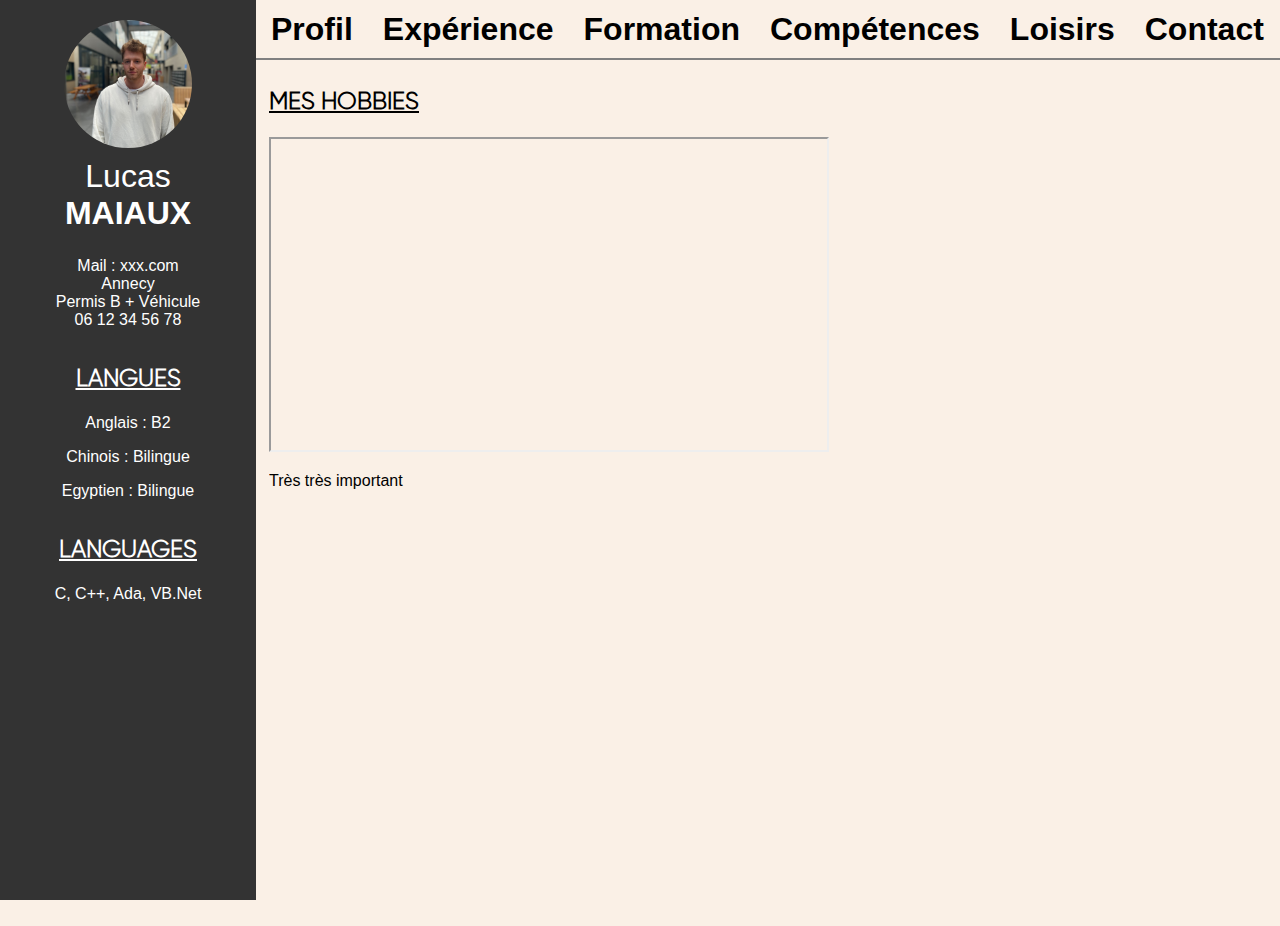
<file: CVs/Lucas/hobby.html>
<!doctype html>
<html lang="fr">
  <head>
    <meta charset="utf-8" />
    <meta name="viewport" content="width=device-width" />
    <meta name="author" content="Lucas" />
    <meta name="description" content="Description dans la balise head" />

    <title>Lucas - CV en ligne</title>
    <link href="styles/style.css" rel="stylesheet" type="text/css" />

    <link rel="icon" type="image/png" href="images/lion.png" />

    <link rel="preconnect" href="https://fonts.googleapis.com">
    <link rel="preconnect" href="https://fonts.gstatic.com" crossorigin>

    <link href="https://fonts.googleapis.com/css2?family=Roboto:ital,wght@0,100..900;1,100..900&display=swap" rel="stylesheet">
    <link href="https://fonts.googleapis.com/css2?family=Lato:ital,wght@0,100;0,300;0,400;0,700;0,900;1,100;1,300;1,400;1,700;1,900&display=swap" rel="stylesheet">
    <link href="https://fonts.googleapis.com/css2?family=Raleway:wght@300;400;700&display=swap" rel="stylesheet">
    <link href="https://fonts.googleapis.com/css2?family=Open+Sans:wght@300;400;700&display=swap" rel="stylesheet">

</head>

  <body>
    <div class="sidebar">
        
        <div id="image-perso">
            <a href="index.html">
                <img src="images/lucas.jpg" alt="lucas.jpg" style="width: 100%; height: 100%; object-fit: cover; object-position: center; border-radius:50%;">
            </a>
        </div>
        
        <h1><span class="non-gras">Lucas</span><br>MAIAUX</h1>
        <ul>
            <li>Mail : xxx.com</li>
            <li>Annecy</li>
            <li> Permis B + Véhicule</li>
            <li>06 12 34 56 78</li>
        </ul>

        <section class="Langues">
            <h2>Langues</h2>
            <p>Anglais : B2</p>
            <p>Chinois : Bilingue</p>
            <p>Egyptien : Bilingue</p>
        </section>

        <section class="Informatique">
            <h2>Languages</h2>
            <p>C, C++, Ada, VB.Net</p>
        </section>
    </div>


    <div class="main-content">
        <div class="topbar ">
            <nav>
                <ul>
                    <li><a href="index.html#Profil">Profil</a></li>
                    <li><a href="index.html#Experiences">Expérience</a></li>
                    <li><a href="index.html#Diplomes">Formation</a></li>
                    <li><a href="index.html#Competences">Compétences</a></li>
                    <li><a href="hobby.html">Loisirs</a></li>
                    <li><a href="contact.html">Contact</a></li>
                </ul>
            </nav>
        </div>

        <div class="content">
            <section id="Hobbies">
                <h2>Mes hobbies</h2>
                <p>
                    <iframe width="560" height="315" src="https://www.youtube.com/embed/aIzmZACbG0A?si=wIC4jd9pHkK92uTT" title="YouTube video player" allow="accelerometer; autoplay; clipboard-write; encrypted-media; gyroscope; picture-in-picture; web-share" referrerpolicy="strict-origin-when-cross-origin" allowfullscreen></iframe>
                </p>
                <p>Très très important</p>
            </section>
        </div>

    </div>
</body>
</html>
</file>
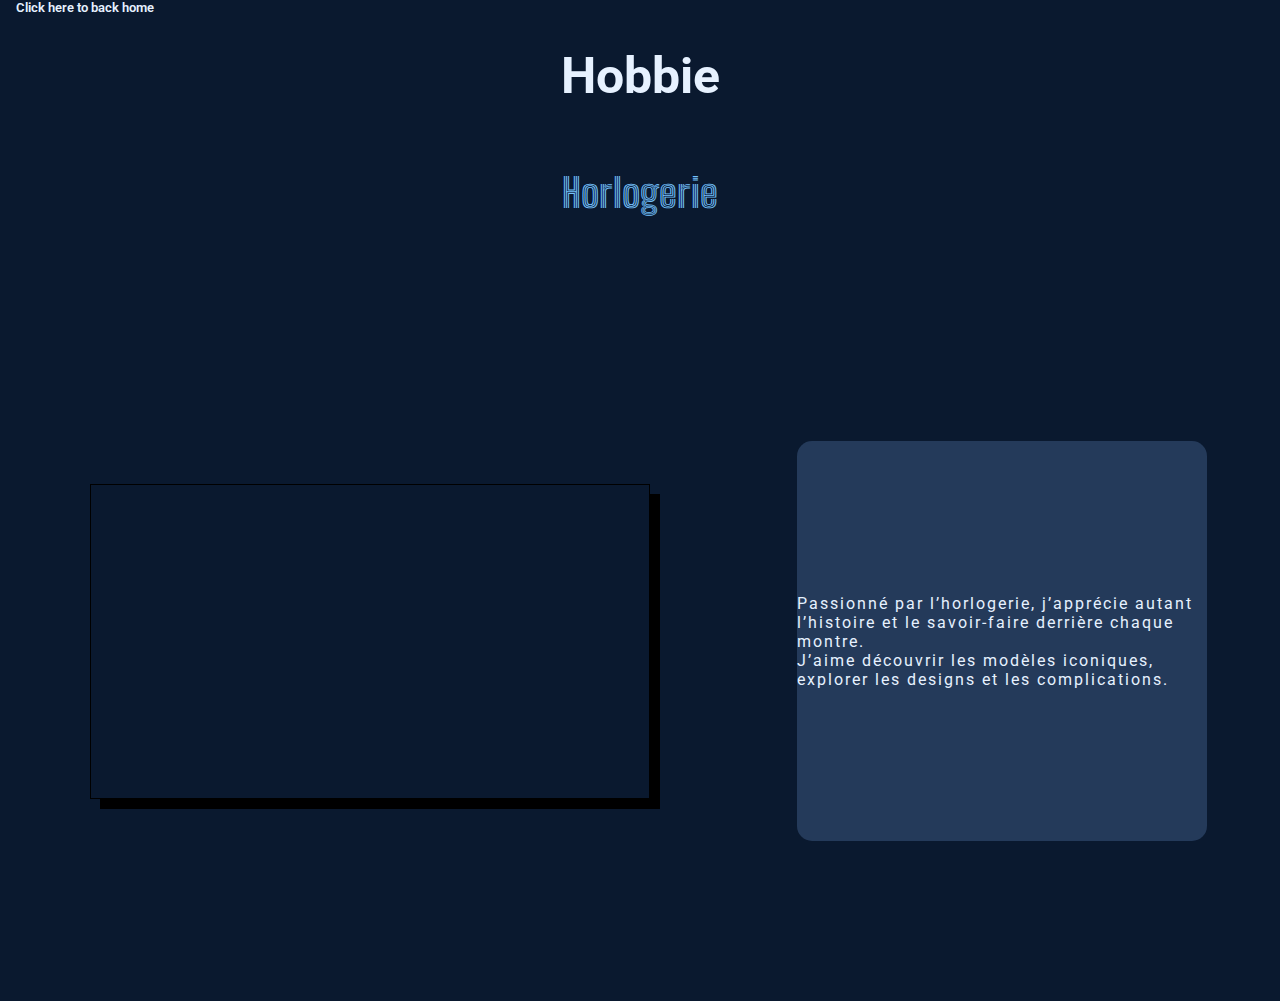
<file: CVs/Yoan/horlogerie.html>
<!DOCTYPE html>
<html lang="en">
  <head>
    <meta charset="UTF-8" />
    <meta name="viewport" content="width=device-width, initial-scale=1.0" />
    <title>Document</title>
    <link rel="stylesheet" href="./style-horlogerie.css" />
    <link rel="stylesheet" href="fonts.css" />
    <link rel="stylesheet" href="colors.css" />
  </head>
  <body>
    <div class="back-home">
      <p class="back-home-text">
        <a href="index.html">Click here to back home</a>
      </p>
    </div>
    <header>
      <h1 class="title h1-color">Hobbie</h1>
      <h2 class="hobbie-name h2-color">Horlogerie</h2>
    </header>
    <div class="contenu">
      <div class="video-description">
        <iframe
          width="560"
          height="315"
          src="https://www.youtube.com/embed/j5eif94JRbc?si=ymJkb5a7sOiQf7WE"
          title="YouTube video player"
          allow="accelerometer; autoplay; clipboard-write; encrypted-media; gyroscope; picture-in-picture; web-share"
          referrerpolicy="strict-origin-when-cross-origin"
          allowfullscreen
        ></iframe>
        <p class="description bleu-bg-frame p-color h1-color">
          Passionné par l’horlogerie, j’apprécie autant l’histoire et le
          savoir-faire derrière chaque montre. <br />
          J’aime découvrir les modèles iconiques, explorer les designs et les
          complications.
        </p>
      </div>
    </div>
  </body>
</html>
</file>
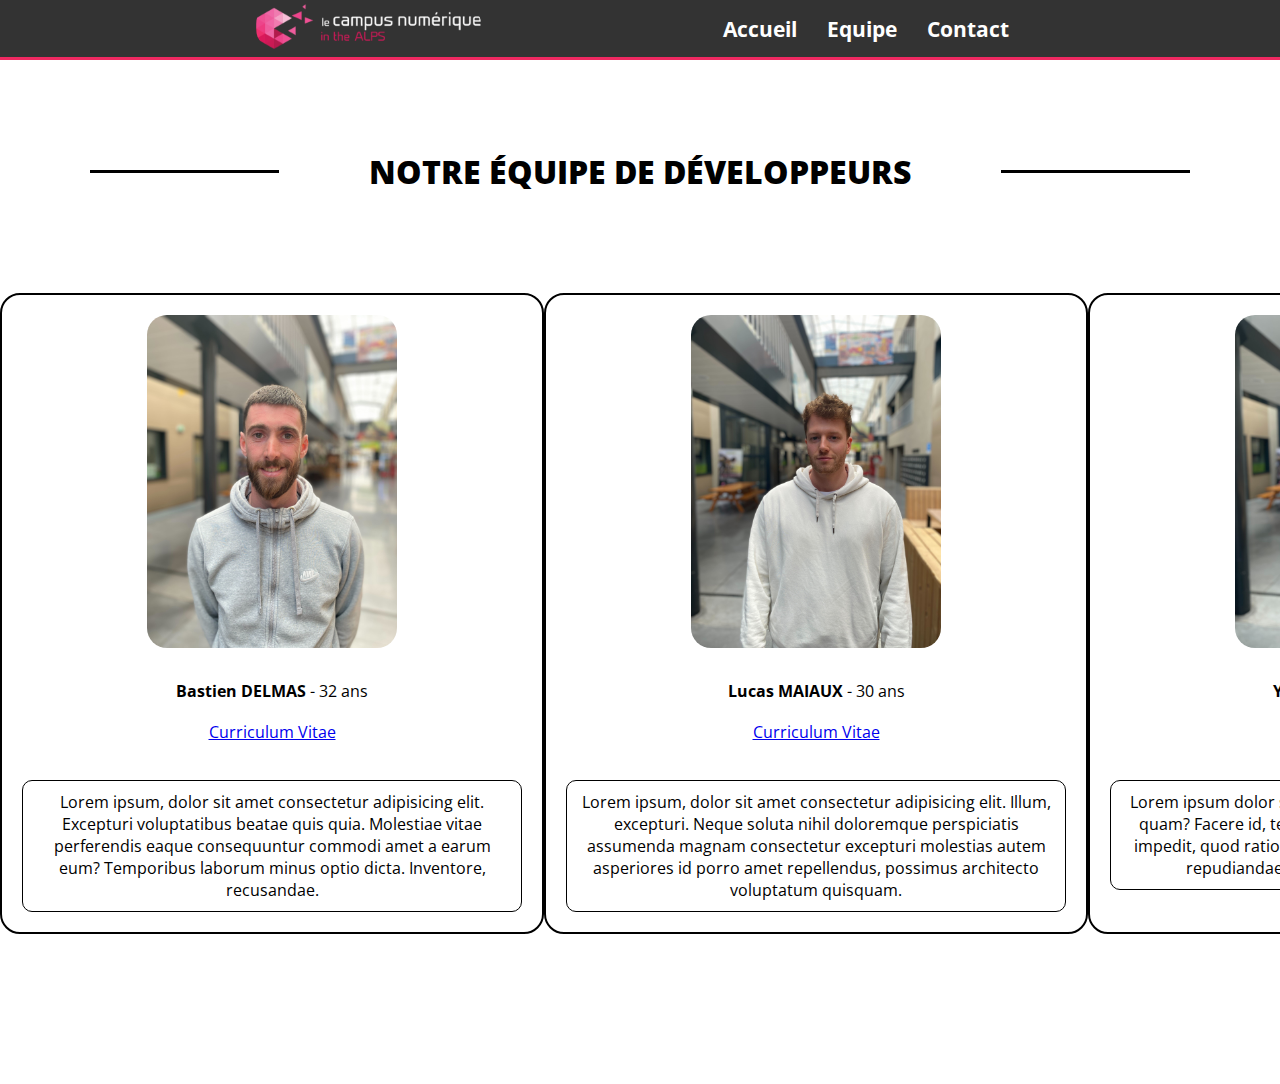
<file: CVs/Bastien/site-entreprise/equipe.html>
<!DOCTYPE html>
<html lang="en">
    <head>
        <meta charset="UTF-8">
        <meta name="viewport" content="width=device-width, initial-scale=1.0">
        <title>Promo 26DAA#2</title>
        <link href="style.css" rel="stylesheet" type="text/css" />
        <link rel="stylesheet" href="fonts.css">
        <link rel="preconnect" href="https://fonts.googleapis.com">
        <link rel="preconnect" href="https://fonts.gstatic.com" crossorigin>
        <link href="https://fonts.googleapis.com/css2?family=Open+Sans:ital,wght@0,300..800;1,300..800&family=Roboto:ital,wght@0,100..900;1,100..900&display=swap" rel="stylesheet">
    </head>

    <body>
        <!-- Barre de navigation -->
        <header class="topbar">

            <div class="logo">
                <a href="./index.html">
                    <div>
                        <img id="logo-campus" src="../site-entreprise/Pictures/logo-campus-header-300x60.png" alt="campus-header.jpg">
                    </div>
                </a>
            </div>

            <nav class="navbar">
                <ul>
                    <li><a href="">Accueil</a></li>
                    <li><a href="">Equipe</a></li>
                    <li><a href="">Contact</a></li>
                </ul>
            </nav>
        </header>

        

        <h1><div class="title-team"><strong>NOTRE ÉQUIPE DE DÉVELOPPEURS</strong></div></h1>

        <!-- RAJOUTER LES LIENS DES CV DE CHACUN-->

    <div class="photos-container">
        <div class="photo">
            <a href="file:///home/user/Documents/module-html-css/cv-test/HTML/index.html"><img src="Pictures/Bastien.jpg" alt="Photo de Bastien"></a>
            <div class="description"><span><strong>Bastien DELMAS</strong> - 32 ans</span>
            <div class="cv"><a href="file:///home/user/Documents/module-html-css/cv-test/HTML/index.html">Curriculum Vitae</a></div>
            <p>Lorem ipsum, dolor sit amet consectetur adipisicing elit. Excepturi voluptatibus beatae quis quia. Molestiae vitae perferendis eaque consequuntur commodi amet a earum eum? Temporibus laborum minus optio dicta. Inventore, recusandae.</p>
            </div>
        </div>
        <div class="photo">
            <a href="cv de lucas"><img src="Pictures/Lucas.jpg" alt="Photo de Lucas"></a>
            <div class="description"><span><strong>Lucas MAIAUX</strong> - 30 ans</span>
            <div class="cv"><a href="cv de Lucas">Curriculum Vitae</a></div>
            <p>Lorem ipsum, dolor sit amet consectetur adipisicing elit. Illum, excepturi. Neque soluta nihil doloremque perspiciatis assumenda magnam consectetur excepturi molestias autem asperiores id porro amet repellendus, possimus architecto voluptatum quisquam.</p>
            </div>
        </div>
        <div class="photo">
            <a href="cv de yoan"><img src="Pictures/Yoan.jpg" alt="Photo de Yoan"></a>
            <div class="description"><span><strong>Yoan MOULIN</strong> - 29 ans</span>
            <div class="cv"><a href="cv de Yoan">Curriculum Vitae</a></div>
            <p>Lorem ipsum dolor sit, amet consectetur adipisicing elit. Sint, quam? Facere id, tenetur nam praesentium, consequuntur impedit, quod ratione vero quidem quam ipsam? Architecto repudiandae eveniet quo animi sunt? Suscipit.</p>
            </div>
        </div>
    </div>

    </body>
</file>
<file: CVs/Lucas/styles/style.css>
@font-face {
    font-family: "Gilroy_Light"; 
    src: url("../fonts/gilroy/Gilroy-Light.ttf") format("truetype");
}


* {
    /* margin: 0;
    padding: 0; */
    box-sizing: border-box;
}

html {
    font-family: "Open-Sans", sans-serif;
    font-size: 1rem; /* ~16px */
    background-color: #faf0e6;
    scroll-behavior: smooth;
}

body {
    background-color: #faf0e6;
    display:flex;
}

table {
    border-collapse: collapse;
    /* border: 1px solid; */
}

.col1 {
    padding-left: 20px;
    width: 200px;
}

.col2 {
    padding: 10px;
    width: 500px;
}

#Experiences table {
    table-layout: auto;
    width: 100%;
}

.sidebar {
    width: 20vw;
    height: 100vh;
    position: fixed;
    top:0;
    left:0;
    background-color: #333;
    color: white;
    padding: 20px;
    text-align:center;
    display:flex;
    flex-direction:column;
    align-items: center;
}

.sidebar ul {
    list-style: none;
    padding-inline-start: 0px;
}

#image-perso {
    width: 10vw; 
    height: 10vw; 
    overflow: hidden; 
    justify-content: center;
}

.main-content {
    margin-left: 20vw;
    padding : 5px;
    width : 80vw;
}

.topbar {
    /* background-color: #faf0e6; */
    background-color: #faf0e6;;
    position:fixed;
    display:flex;
    align-items:center;
    height: 60px;
    width: 100%;
    top: 0;
    left: 20vw;
    border-bottom: 2px solid gray
}


.topbar nav ul {
    list-style: none;
    /* padding: 0; */
    display: flex;
    align-content:space-around;
    padding-inline-start: 0px;
}

.topbar nav ul li {
    font-weight:bold;
    font-size: 2rem;
}

.topbar nav ul li a {
    text-decoration: none;
    padding: 10px 15px;
    background-color: #faf0e6;
    color: rgb(0, 0, 0);
    /* border-radius: 5px; */
    display: inline-block;
    transition: background-color 0.3s;
}

.topbar nav ul li a:hover {
    background-color: #e0d7cf;
}

.content {
    padding: 55px 20% 20px 0px;
    overflow-y: auto;
    height: 100vh;
}

h1 {
    margin-block-start: 0.3em;
    margin-block-end:0.3em;
}

h4 {
    margin-block-start: 0.3em;
    margin-block-end:0.3em;
}

.non-gras {
    font-weight: normal;
}

h2 {
    font-family : "Gilroy_Light";
    text-transform: uppercase;
    text-decoration: underline;
}

section {
    scroll-margin-top: 4rem;
}


/*
@media (max-width: 768px) {

    .container {
        display: flex;
    
    }

    .sidebar {
        /* width: 100px; 
        position: static;
    }

    
    .content {
        margin-left: 110px;
    }
    
}
*/

/* ============= Formulaire ==================== */

form {
/* On centre le formulaire */
margin: 0;
width: 400px;
/* Le contour du formulaire */
padding: 1em;
border: 1px solid #ccc;
border-radius: 1em;
text-align:center;

display:flex;
flex-direction:column;
align-items:center;
}

form ul {
  list-style: none;
  padding: 0;
  margin: 0;
}

form li:not(:first-child) {
  margin-top: 1em;
}

form label {
  display: inline-block;
  width: 200px;
}

input[type="text"],
input[type="email"],
textarea {
  font: 1em sans-serif;
  width: 300px;
  box-sizing: border-box;
  border: 1px solid #999;
}

select {
    font: 1em sans-serif;
    width: 100px;
    box-sizing: border-box;
    border: 1px solid #999;
    text-align:center;
}



input:focus,
textarea:focus,
select:focus {
  border-color: #000;
}

textarea {
  height: 5em;
  resize: vertical;
}


button {
  margin-left: 0.5em;
}

#boutons-radio {
    display:flex;
    justify-content: center;
    width:100%;
}
</file>
<file: CVs/Bastien/cv-test/CSS/styles.css>
body {
    display: grid;
}

header {
    display: flex;
    flex-direction: row;
    font-family: "Caesar Dressing", system-ui;
    font-weight: bold;
    font-style: italic;
    font-size: 200%;
    margin-top: 45px;
}

#entete {
    display: flex;
    flex-direction: row-reverse;
}

h2 {
    text-decoration: underline;
}

#parcours {
    color: rgb(6,27,40);
}

.container {
    display: flex;
    flex-direction: column;
    font-weight: bold;
    position: sticky;
    top: 50px;
}

img {
    border-radius:29px;
    width: 250px;
    height: 300px;
}
</file>
<file: styles/style_yoan.css>
* {
  margin: 0;
  padding: 0;
  box-sizing: border-box;
}

html {
  font-family:'Open Sans';
}

h2 {
  font-size: 2em;
  /* font-family: var(--Roboto); */
}

body{
  background-color:#333; /* (51,51,51 site campus) */
  /*
  min-height:100vh;
  
  display:flex;
  flex-direction:column;
  */
}


main{
  margin-top:60px;
  padding-bottom:60px;
  background-color:white;
  /*
  flex:1;
  */
}

footer{
  position:relative;
  bottom:0px;
  border-top:1px solid #ffffff;
}

/* ----------- Barre de navigation ------------- */
.topbar {
  background-color: #333;
  position:fixed;
  top: 0;
  z-index:10;
  display:flex;
  align-items:center;
  flex-direction:row;
  justify-content:space-evenly;
  height: 60px;
  width: 100%;
  border-bottom: 3px solid rgb(239, 41, 97);
  background: rgba(0, 0, 0, 0.4);
  backdrop-filter: blur(10px);
}

#logo-campus {
  width: 75%;
  height: 75%; 
}

.navbar ul {
  list-style: none;
  display: flex;
  align-items:center;
  align-content:space-around;
  padding-inline-start: 0px;
}

.navbar ul li {
  font-weight:bold;
  font-size: 1.3rem;
}

.navbar ul li a {
  text-decoration: none;
  padding: 5px 15px;
  /* background-color: #333; */
  color: rgb(255, 255, 255);
  border-radius: 20px;
  display: inline-block;
  transition: background-color 0.3s;
}

.navbar ul li a:hover {
  background-color: #5f5f5f;
  border-radius: 20px;
}

@media (max-width: 660px) {
  .topbar .logo {
      /* visibility:hidden; */
      display:none;
  }
}

/*---Formulaire---*/

.title {
  margin-top: 2rem;
  background: -webkit-linear-gradient(#ef4fb7, #c26fe2);
  -webkit-background-clip: text;
  -webkit-text-fill-color: transparent;
  font-family: var(--Roboto);
}

.container-form {
  display: flex;
  flex-direction: column;
  align-items: center;
  justify-content: center;
  padding: 5rem 0 10rem 0;
}

form {
  width: 550px;
  height: 650px;
  margin: 0 auto;
  margin-top: 5rem;
  border-radius: 20px;
  background-image: linear-gradient(
    143.3deg,
    rgba(216, 27, 96, 1) 33.1%,
    rgba(237, 107, 154, 1) 74.9%
  );
  padding: 40px;
  -webkit-box-shadow: 8px 9px 13px 0px #000000;
  box-shadow: 8px 9px 13px 0px #000000;
}

label {
  display: block;
  margin-bottom: 10px;
  font-weight: 700;
  padding: 10px;
  color: #faf9f6;
  font-family: var(--Roboto);
}

input {
  width: 80%;
  padding: 15px;
  margin-bottom: 12px;
  border: 1px solid #ccc;
  border-radius: 15px;
}

input:focus {
  box-shadow: inset 3px 3px 6px #babecc, inset -3px -3px 6px #ffffff;
  background: #dde3ec;
}

textarea {
  width: 85%;
  height: 20%;
  margin-bottom: 12px;
  border: 1px solid #ccc;
  border-radius: 20px;
  display: flex;
  align-items: center;
  box-shadow: inset 5px 5px 10px #babecc, inset -5px -5px 10px #ffffff;
}

.send-btn {
  display: flex;
  justify-content: center;
  align-items: center;
  margin-top: 30px;
}

.send {
  padding: 10px 20px;
  border-radius: 30px;
  border: 1px solid #e0115f;
  background-color: #e0115f;
  color: #faf9f6;
  font-size: 16px;
  transition: 0.2s;
  animation: float 3s ease-in-out infinite;
}

.send:hover {
  background-color: #faf9f6;
  border: 2px solid #e0115f;
  color: #333;
  text-transform: uppercase;
}

.info-contact {
  display: flex;
  flex-direction: column;
  align-items: center;
  justify-content: center;
  border-radius: 20px;
  margin-top: 10px;
  padding: 15px 20px 20px 20px;
  background-image: linear-gradient(
    143.3deg,
    rgba(216, 27, 96, 1) 33.1%,
    rgba(237, 107, 154, 1) 74.9%
  );
  -webkit-box-shadow: 8px 9px 13px 0px #000000;
  box-shadow: 8px 9px 13px 0px #000000;
}

.info {
  color: #faf9f6;
  font-family: var(--Roboto);
  font-size: 16px;
  font-weight: 800;
  text-decoration: none;
}

.info-title {
  color: #faf9f6;
  font-family: var(--Roboto);
}

.info-btn {
  border: 1px solid #e0115f;
  background-color: #e0115f;
  padding: 10px;
  border-radius: 30px;
  transition: 0.2s;
  margin-top: 10px;
}

.info-btn:hover {
  background-color: #faf9f6;
  border: 2px solid #e0115f;
  color: #333;
}

.num {
  text-decoration: underline;
}

/* ============ FOOTER ============ */

.footer-wrapper{
  display:flex;
  justify-content:space-evenly;
  color:white;
  padding-bottom: 1.5rem;
}

.footer-wrapper ul{
  list-style: none;
}

.footer-wrapper h4{
  text-transform:uppercase;
  margin-top:1rem;
  margin-bottom: 1rem;
}

.footer-wrapper li a{
  text-decoration: none;
  /* padding: 5px 15px; */
  color: rgb(168, 168, 168);
}

.follow-us-wrapper div a{
  color: rgb(168, 168, 168);
}

@media (max-width: 550px) {
  .footer-wrapper {
      flex-direction:column;
      padding-left:20px;
  }
}
</file>
<file: styles/animation.css>
@keyframes float {
  0% {
    box-shadow: 0 5px 15px 0px rgba(0, 0, 0, 0.6);
    transform: translatey(0px);
  }
  50% {
    box-shadow: 0 25px 15px 0px rgba(0, 0, 0, 0.2);
    transform: translatey(-20px);
  }
  100% {
    box-shadow: 0 5px 15px 0px rgba(0, 0, 0, 0.6);
    transform: translatey(0px);
  }
}
</file>
<file: fonts.css>
@import url('https://fonts.googleapis.com/css2?family=Roboto:ital,wght@0,100..900;1,100..900&display=swap');

:root {
    --Roboto :"Roboto";

}
</file>
<file: CVs/Yoan/style-horlogerie.css>
* {
  padding: 0;
  margin: 0;
  box-sizing: border-box;
}

body {
  background: #0a192f;
}

a {
  color: #e6f1ff;
  text-decoration: none;
}

/* ---back-home--- */

.back-home-text {
  font-size: 13px;
  font-weight: 600;
  margin-left: 1rem;
  font-family: var(--Roboto);
}

/*------------------*/

.title {
  display: flex;
  justify-content: center;
  margin-top: 2rem;
  font-size: 50px;
  font-family: var(--Roboto);
}

.hobbie-name {
  display: flex;
  justify-content: center;
  margin: 4rem;
  font-size: 40px;
  font-family: var(--BigShoulders);
}

.video-description {
  display: flex;
  justify-content: space-around;
  align-items: center;
  padding: 10rem 0 10rem 0;
}

iframe {
  margin-left: 1rem;
  box-shadow: 10px 10px;
  border: 1px solid black;
}

.description {
  width: 410px;
  height: 400px;
  letter-spacing: 2px;
  border-radius: 15px;
  display: flex;
  align-items: center;
  font-family: var(--Roboto);
}
</file>
<file: CVs/Yoan/fonts.css>
@import url("https://fonts.googleapis.com/css2?family=Roboto:ital,wght@0,100..900;1,100..900&display=swap");
@import url("https://fonts.googleapis.com/css2?family=Tektur:wght@400..900&display=swap");
@import url("https://fonts.googleapis.com/css2?family=Big+Shoulders+Inline:opsz,wght@10..72,100..900&display=swap");

:root {
  --Roboto: "Roboto", sans-serif;
  --Tektur: "Tektur", sans-serif;
  --BigShoulders: "Big Shoulders Inline", cursive;
}
</file>
<file: CVs/Yoan/colors.css>
.bleu-bg-frame {
  background: #243a5a;
}

.bleu-span {
  color: #1e90ff;
}

.h1-color {
  color: #e6f1ff;
}

.h2-color {
  color: #74c0fc;
}

.p-color {
  color: #e6f1ff;
}

.title-color {
  color: #1e90ff;
}
</file>
<file: CVs/Bastien/site-entreprise/style.css>
* {
    margin: 0;
    padding: 0;
    box-sizing: border-box;
}

html {
    font-family:'Open Sans';
}

h2 {
    font-size: 2em;
    /* font-family: var(--Roboto); */
}


/* ----------- Barre de navigation ------------- */
.topbar {
    background-color: #333;
    position:fixed;
    top: 0;
    z-index:10;
    display:flex;
    align-items:center;
    flex-direction:row;
    justify-content:space-between;
    height: 60px;
    width: 100%;
    border-bottom: 3px solid rgb(239, 41, 97);
}

.logo {
    margin-left:20%;
}

.navbar {
    margin-right: 20%;
}

#logo-campus {
    width: 75%;
    height: 75%; 
}

.navbar ul {
    list-style: none;
    display: flex;
    align-items:center;
    align-content:space-around;
    padding-inline-start: 0px;
}

.navbar ul li {
    font-weight:bold;
    font-size: 1.3rem;
}

.navbar ul li a {
    text-decoration: none;
    padding: 5px 15px;
    background-color: #333;
    color: rgb(255, 255, 255);
    /* border-radius: 5px; */
    display: inline-block;
    transition: background-color 0.3s;
}

.navbar ul li a:hover {
    background-color: #5f5f5f;
}

/* ============ CONTENU DE LA PAGE ============ */

/* ------------ Banniere promo --------------- */

/*
.banner {
    margin-bottom:30px;
}
*/

.promo-banner-text {
    position: absolute;
    top: 30%;
    left: 7%;
    /* transform: translateY(-50%); */
    color: white;
    font-size: 2rem;
    font-weight: bold;
    z-index: 3;
}

.promo-text {
    display:flex;
    flex-direction:column;
    align-items:center;
    margin-bottom: 10px;
}

.banner-button {
    background-color: #00AEEF;
    color: white;
    font-size: 1.5rem;
    padding: 10px 20px;
    border-radius: 50px;
    /* display: inline-block; */
    text-align: center;
    /* box-shadow: 2px 2px 5px rgba(0, 0, 0, 0.2); */
}

.promo-banner-container {
    position: relative;
    display: inline-block;
    z-index: 1;
}

.promo-banner-container::after {
    content: "";
    position: absolute;
    top: 0;
    left: 0;
    width: 100%;
    height: 100%;
    background-color: rgba(0, 0, 0, 0.45);
    z-index: 2;
}

#promo-banner {
    display: block;
    width:100%;
}

/* ============ CONTENU DE LA PAGE ============ */

.main-content {
    display:flex;
    flex-direction:column;
}

/* ------------ Section A propos --------------- */
.about-us {
    display: flex;
    justify-content: center;
    align-items:center;
    padding: 1rem 0 1rem 0;
}
.section-about-us{
    /* border: 1px solid red; */
    width: 35%;
    height: 15%;
}

.img-wrapper-about-us {
    margin-left:60px;
    display:flex;
    flex-direction:column;
}

.img-wrapper-about-us img {
    width: 100px;
}

/* ------------ Section Equipe --------------- */

.section-team{
    margin: 30px 0 30px 0;
}

body {
    background-color: white;
}

.title-team {
    display:flex;
    align-items:center;
    justify-content:center;
    margin-top: 150px;
}

.title-team::before,
.title-team::after {
    background: black;
    height: 3px;
    flex: 1;
    content: '';
    margin-left: 7%;
    margin-right: 7%;
}

.photos-container {
    display:flex;
    margin-top: 100px;
    margin-bottom: 150px;
    justify-content: space-evenly;
}

img {
    height: auto;
    width: 250px;
    border-radius: 20px;
}

.description {
    display: flex;
    flex-direction: column;
    text-align: center;
    margin-top: 0.7cm;
}

.photo {
    display: flex;
    flex-direction: column;
    align-items: center;
    border: 2px solid black;
    border-radius: 20px;
    padding: 20px;
}

.description > p {
    width: 500px;
    border: 1px solid black;
    border-radius: 10px;
    padding: 10px;
    margin-top: 1cm;
}

.cv {
    margin-top: 0.5cm;
}
</file>
<file: CVs/Bastien/site-entreprise/fonts.css>
@import url('https://fonts.googleapis.com/css2?family=Roboto:ital,wght@0,100..900;1,100..900&display=swap');

:root {
    --Roboto :"Roboto";

}
</file>
